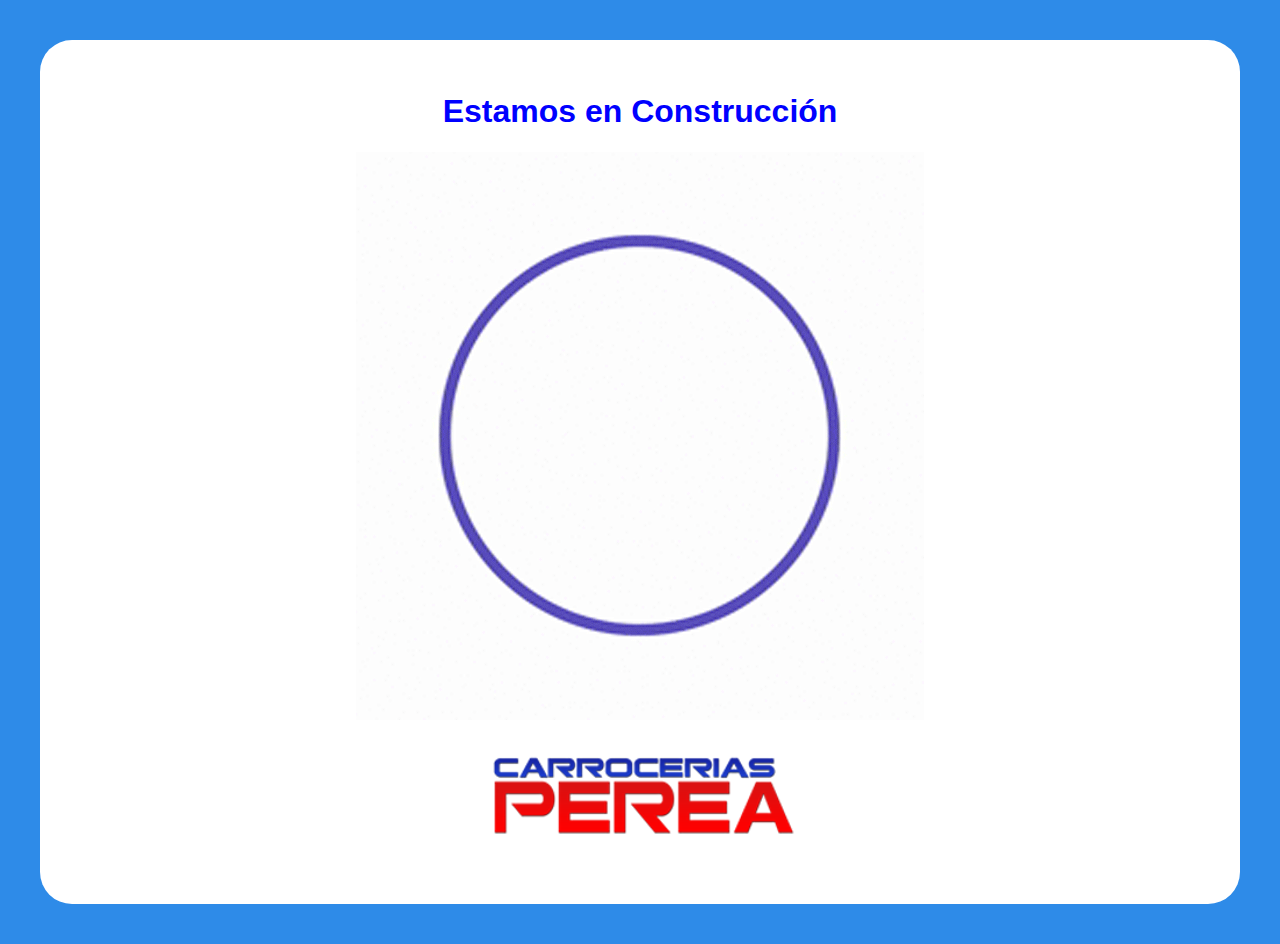
<file: index.html>
<!DOCTYPE html>
<html lang="es-MX">
<head>
	<meta http-equiv="Content-Type" content="text/html" charset="UTF-8" />
	<meta name="author" content="Argenis Oldair Palacios A.K.A. Dr. Lfnt" href="https://plus.google.com/+ArgenisOldairPalaciosDrLfnt" />
	<meta http-equiv="X-UA-Compatible" content="IE=edge,chrome=1" />
	<meta http-equiv="cleartype" content="on" />
	<meta name="theme-color" content="#2136B8">
	<!--Mobile IE ClearType-->
	<!--[if IEMobile]>
		<meta http-equiv="cleartype" content="on">
	<![endif]-->
	<meta name="mobile-web-app-capable" content="yes" />
	<meta name="apple-mobile-web-app-capable" content="yes" />
	<meta name="apple-mobile-web-app-status-bar-style" content="black-translucent" />
	<meta name="HandheldFriendly" content="true" />
	<meta name="MobileOptimized" content="320" />
	<meta name="viewport" content="width=device-width, initial-scale=1.0, minimal-ui" />
	<link rel="stylesheet" href="css/styles.css" />
	<link rel="shortcut icon" type="image/x-icon" href="images/favicon.ico" />
	<link rel="icon" sizes="196x196" href="images/icon-196.png" />
	<link rel="icon" sizes="128x128" href="images/icon-128.png" />
	<link rel="apple-touch-icon" href="images/icon.png" />
	<link rel="apple-touch-icon" sizes="128x128" href="images/icon-128.png" />
	<link rel="apple-touch-icon-precomposed" sizes="128x128" href="images/icon-128.png" />
	<link rel="apple-touch-icon" sizes="76x76" href="images/icon-76.png" />
	<link rel="apple-touch-icon" sizes="120x120" href="images/icon-120.png" />
	<link rel="apple-touch-icon" sizes="152x152" href="images/icon-152.png" />
	<!-- HTML5 shim and Respond.js IE8 support of HTML5 elements and media queries -->
	<!--[if lt IE 9]>
		<script src="https://oss.maxcdn.com/libs/html5shiv/3.7.0/html5shiv.js"></script>
		<script src="https://oss.maxcdn.com/libs/respond.js/1.4.2/respond.min.js"></script>
	<![endif]-->
	<title>Carrocerias Perea</title>
</head>
<body>
	<section>
		<h1>Estamos en Construcción</h1>
		<center>
			<img src="images/indexOK.gif" alt="Carrocerias Perea">
			<img src="images/logotipotexto.png" alt="Carrocerias Perea">
		</center>
	</section>
</body>
</html>
</file>
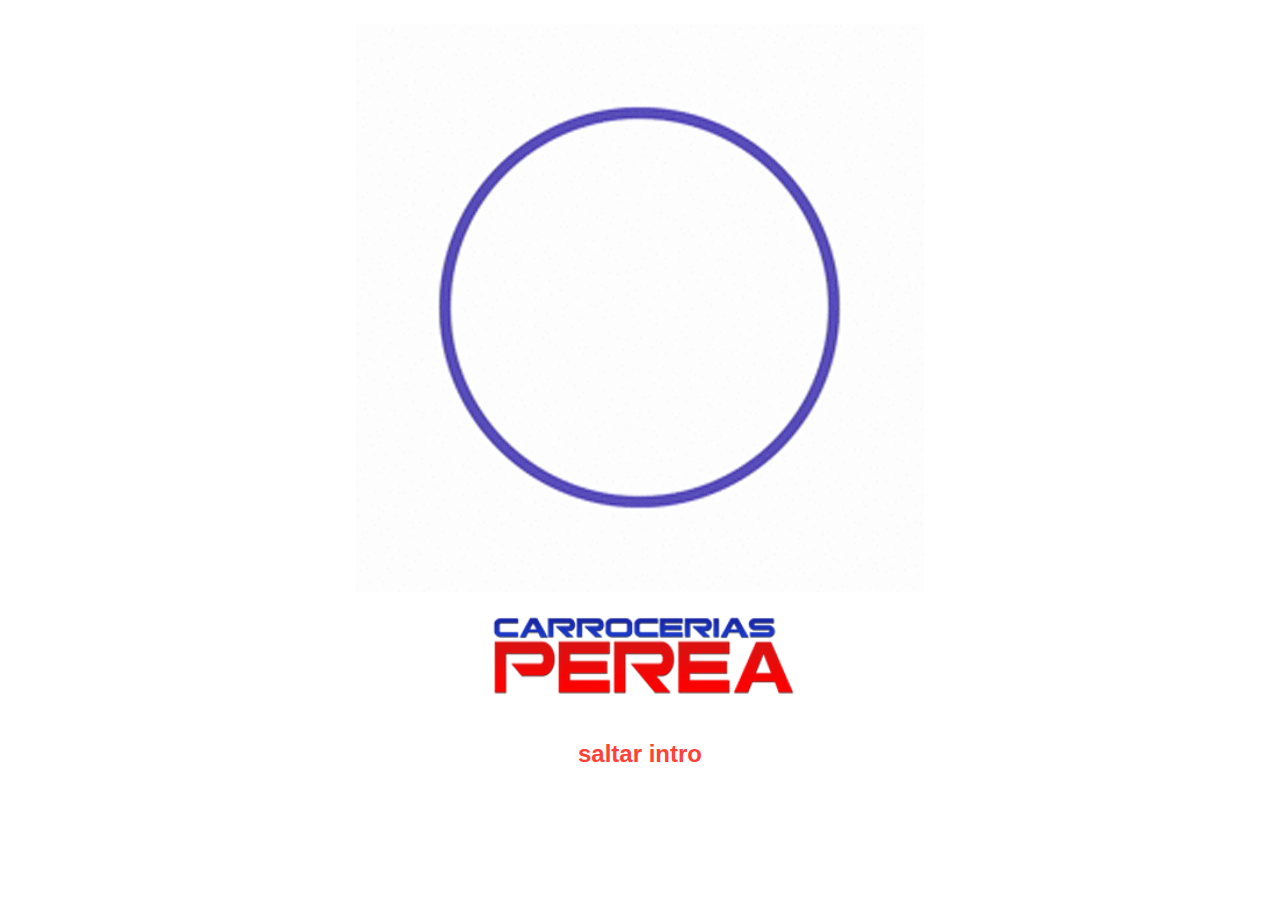
<file: WEB-LAST/index.html>
<!DOCTYPE html>
<html lang="es-MX">
<head>
	<!--Browsers-->
	<meta http-equiv="refresh" content="6;URL=http://carroceriasperea.com.mx/index2.html">
	<meta http-equiv="Content-Type" content="text/html" charset="UTF-8">
	<meta http-equiv="X-UA-Compatible" content="IE=edge,chrome=1">
	<meta http-equiv="cleartype" content="on">
	<meta name="mobile-web-app-capable" content="yes">
	<meta name="viewport" content="width=device-width, initial-scale=1.0, maximum-scale=1.0, user-scalable=0">

	<!--Mobile-->
	<meta name="HandheldFriendly" content="true"/>
	<meta name="MobileOptimized" content="320"/>

	<!--Mobile IE ClearType-->
	<!--[if IEMobile]>
		<meta http-equiv="cleartype" content="on">
	<![endif]-->

	<!--SEO-->
	<meta name="description" content="Carrocerias Perea">

	<!--Author-->
	<link rel="author" type="text/plain" href="humans.txt">
	<meta name="author" content="Argenis Oldair Palacios @DrLfnt" href="https://plus.google.com/+ArgenisOldairPalaciosDrLfnt">
	
	<title>Intro Carrocerias Perea</title>
	
	<!--Favicon-->
	<link rel="shortcut icon" type="image/x-icon" href="icons/favicon.ico"/>

	<!--Android Icon-->
	<link rel="icon" sizes="196x196" href="icons/icon-196.png"/>
	<link rel="icon" sizes="128x128" href="icons/icon-128.png"/>

	<!--Apple Icon-->
	<link rel="apple-touch-icon" href="icons/icon.png"/>
	<link rel="apple-touch-icon" sizes="128x128" href="icons/icon-128.png"/>
	<link rel="apple-touch-icon-precomposed" sizes="128x128" href="icons/icon-128.png"/>

	<!--Apple Retina Icon-->
	<link rel="apple-touch-icon" sizes="76x76" href="icons/icon-76.png"/>
	<link rel="apple-touch-icon" sizes="120x120" href="icons/icon-120.png"/>
	<link rel="apple-touch-icon" sizes="152x152" href="icons/icon-152.png"/>

	<!-- HTML5 shim and Respond.js IE8 support of HTML5 elements and media queries -->
	<!--[if lt IE 9]>
		<script src="https://oss.maxcdn.com/libs/html5shiv/3.7.0/html5shiv.js"></script>
		<script src="https://oss.maxcdn.com/libs/respond.js/1.4.2/respond.min.js"></script>
	<![endif]-->

<style type="text/css">
body { background-color: #fff; font-family: sans-serif; }
.pvxl { padding: 1rem 1rem; }
.w100 { max-width: 80%; }
.tac { text-align: center; }
.tdn { text-decoration: none; }
.red { color: #FF4136; }
.h2 { font-size: 1.5em; }
a:hover { color: #FF851B; }
</style>

</head>

<body class="tac pvxl">
	<center>
		<img src="images/indexOK.gif" class="w100" alt="Carrocerias Perea">
		<br>
		<img src="images/logotipotexto.png" class="tac w100" alt="Carrocerias Perea">
	</center>
	<h2 class="h2">
		<a href="index2.html" class="tdn red">
			saltar intro
		</a>
	</h2>
</body>

</html>
</file>
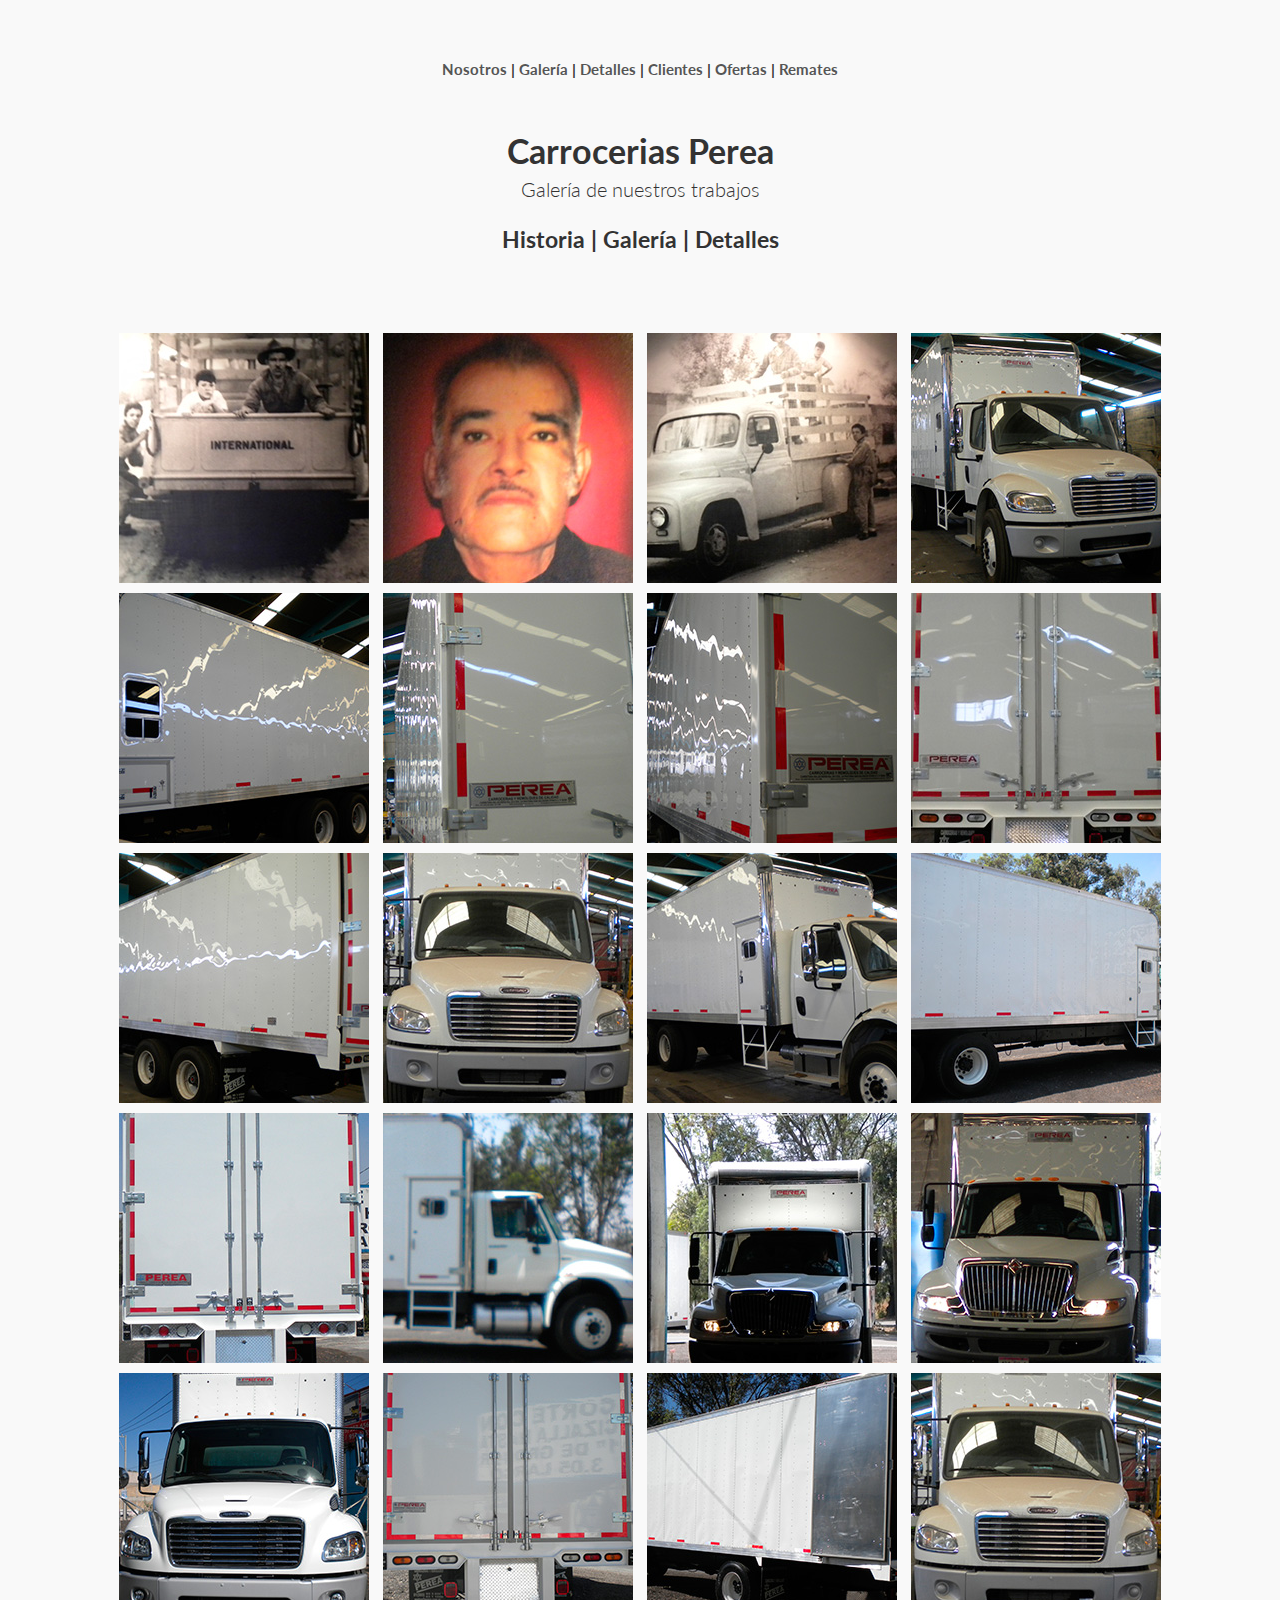
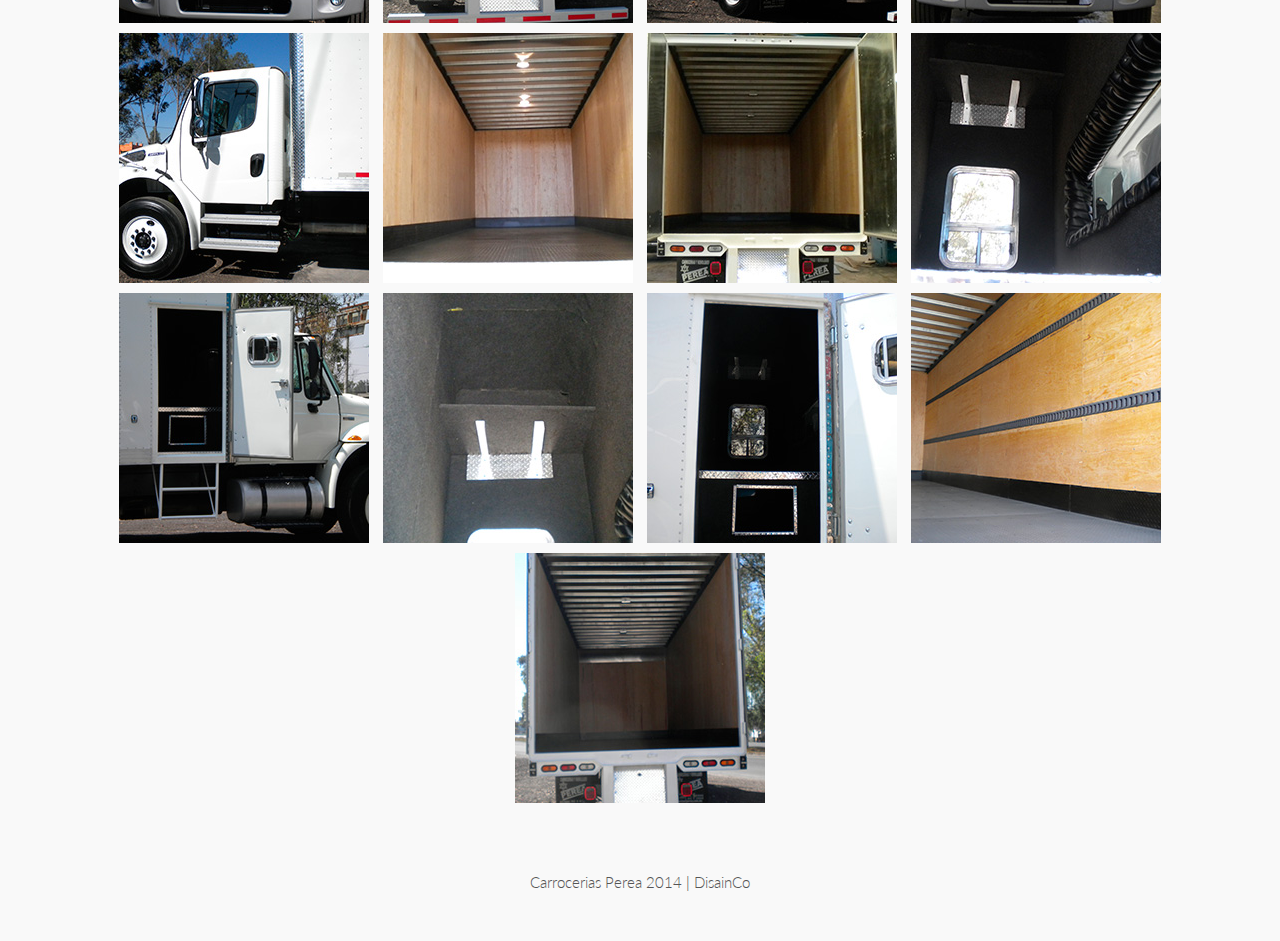
<file: WEB-LAST/galeria/index.html>
<!DOCTYPE html>
<html lang="es_MX">
	<head>
		<meta charset="UTF-8" />
		<meta http-equiv="X-UA-Compatible" content="IE=edge,chrome=1"> 
		<meta name="viewport" content="width=device-width, initial-scale=1.0"> 
		<title>Galería</title>
		<link rel="stylesheet" type="text/css" href="css/default.css" />
		<link rel="stylesheet" type="text/css" href="css/component.css" />
		<script src="js/modernizr.custom.js"></script>

<style type="text/css">
/* Selectores al subrayar */
*::-moz-selection{
  color: #FF851B;
}

*::selection {
  color: #FF851B;
}

a:hover {
	color: orange;
	font-weight: bold;
}

</style>

	</head>
	<body>
		<div class="container">	
			<header class="clearfix">
				<h4>
					<a href="http://carroceriasperea.com.mx/index2.html#historia">Nosotros</a> | <a href="http://carroceriasperea.com.mx/galeria">Galería</a> | <a href="http://carroceriasperea.com.mx/index2.html#detalles">Detalles</a> | <a href="http://carroceriasperea.com.mx/index2.html#clientes">Clientes</a> | <a href="http://carroceriasperea.com.mx/index2.html#ofertas">Ofertas</a> | <a href="http://carroceriasperea.com.mx/index2.html#remates">Remates</a>
				</h4>
				<br>
				<br>
				<br>
				<h1>Carrocerias Perea <span>Galería de nuestros trabajos</span></h1>
				<br>
				<h2>Historia | Galería | Detalles</h2>	
			</header>
			<div class="main">
				<ul id="og-grid" class="og-grid">
					<li>
						<a href="http://carroceriasperea.com.mx/contacto" data-largesrc="../images/historia1.jpg" data-title="Nuestra Historia" data-description="Lorem ipsum dolor sit amet, consectetur adipisicing elit. Enim illo natus veniam consequuntur mollitia officia iure voluptatibus, reiciendis minima amet tenetur voluptatem, iste inventore sed eligendi cum commodi impedit delectus?">
							<img src="../images/thumbs/historia1.jpg" alt="#"/>
						</a>
					</li>
					<li>
						<a href="http://carroceriasperea.com.mx/contacto" data-largesrc="../images/historia2.jpg" data-title="Nuestra Historia" data-description="Lorem ipsum dolor sit amet, consectetur adipisicing elit. Eum dolorem, nemo eveniet enim sunt quam ipsam nostrum fugiat, ipsa porro non nesciunt commodi, quibusdam, aut nisi id nulla maxime cum!">
							<img src="../images/thumbs/historia2.jpg" alt="#"/>
						</a>
					</li>
					<li>
						<a href="http://carroceriasperea.com.mx/contacto" data-largesrc="../images/historia3.jpg" data-title="Nuestra Historia" data-description="Lorem ipsum dolor sit amet, consectetur adipisicing elit. Ab nostrum perspiciatis rem unde facilis, temporibus laboriosam deleniti, molestias praesentium qui nam recusandae assumenda? Beatae dolor tempora ipsa ab, libero nulla.">
							<img src="../images/thumbs/historia3.jpg" alt="#"/>
						</a>
					</li>
					<li>
						<a href="http://carroceriasperea.com.mx/contacto" data-largesrc="../images/galeria1.jpg" data-title="Nuestros Trabajos" data-description="Lorem ipsum dolor sit amet, consectetur adipisicing elit. Ex iure possimus delectus eos ipsum dolore omnis officiis ipsa alias nam, soluta dolorem cupiditate ea incidunt praesentium quidem. Voluptatum, aspernatur, labore.">
							<img src="../images/thumbs/galeria1.jpg" alt="#"/>
						</a>
					</li>
					<li>
						<a href="http://carroceriasperea.com.mx/contacto" data-largesrc="../images/galeria2.jpg" data-title="Nuestros Trabajos" data-description="Lorem ipsum dolor sit amet, consectetur adipisicing elit. Doloremque, cumque, qui? Corrupti aspernatur laboriosam magnam doloribus? Veniam soluta, necessitatibus pariatur iure odio natus vel obcaecati corrupti laudantium quod? Cum, obcaecati.">
							<img src="../images/thumbs/galeria2.jpg" alt="#"/>
						</a>
					</li>
					<li>
						<a href="http://carroceriasperea.com.mx/contacto" data-largesrc="../images/galeria3.jpg" data-title="Nuestros Trabajos" data-description="Lorem ipsum dolor sit amet, consectetur adipisicing elit. Architecto illo culpa facere magnam, beatae fugiat quas ipsa nihil, sint molestias reiciendis esse doloribus facilis perferendis mollitia iste temporibus natus harum!">
							<img src="../images/thumbs/galeria3.jpg" alt="#"/>
						</a>
					</li>
					<li>
						<a href="http://carroceriasperea.com.mx/contacto" data-largesrc="../images/galeria4.jpg" data-title="Nuestros Trabajos" data-description="Lorem ipsum dolor sit amet, consectetur adipisicing elit. Ex iure possimus delectus eos ipsum dolore omnis officiis ipsa alias nam, soluta dolorem cupiditate ea incidunt praesentium quidem. Voluptatum, aspernatur, labore.">
							<img src="../images/thumbs/galeria4.jpg" alt="#"/>
						</a>
					</li>
					<li>
						<a href="http://carroceriasperea.com.mx/contacto" data-largesrc="../images/galeria5.jpg" data-title="Nuestros Trabajos" data-description="Lorem ipsum dolor sit amet, consectetur adipisicing elit. Ex iure possimus delectus eos ipsum dolore omnis officiis ipsa alias nam, soluta dolorem cupiditate ea incidunt praesentium quidem. Voluptatum, aspernatur, labore.">
							<img src="../images/thumbs/galeria5.jpg" alt="#"/>
						</a>
					</li>
					<li>
						<a href="http://carroceriasperea.com.mx/contacto" data-largesrc="../images/galeria6.jpg" data-title="Nuestros Trabajos" data-description="Lorem ipsum dolor sit amet, consectetur adipisicing elit. Ex iure possimus delectus eos ipsum dolore omnis officiis ipsa alias nam, soluta dolorem cupiditate ea incidunt praesentium quidem. Voluptatum, aspernatur, labore.">
							<img src="../images/thumbs/galeria6.jpg" alt="#"/>
						</a>
					</li>
					<li>
						<a href="http://carroceriasperea.com.mx/contacto" data-largesrc="../images/galeria7.jpg" data-title="Nuestros Trabajos" data-description="Lorem ipsum dolor sit amet, consectetur adipisicing elit. Ex iure possimus delectus eos ipsum dolore omnis officiis ipsa alias nam, soluta dolorem cupiditate ea incidunt praesentium quidem. Voluptatum, aspernatur, labore.">
							<img src="../images/thumbs/galeria7.jpg" alt="#"/>
						</a>
					</li>
					<li>
						<a href="http://carroceriasperea.com.mx/contacto" data-largesrc="../images/galeria8.jpg" data-title="Nuestros Trabajos" data-description="Lorem ipsum dolor sit amet, consectetur adipisicing elit. Ex iure possimus delectus eos ipsum dolore omnis officiis ipsa alias nam, soluta dolorem cupiditate ea incidunt praesentium quidem. Voluptatum, aspernatur, labore.">
							<img src="../images/thumbs/galeria8.jpg" alt="#"/>
						</a>
					</li>
					<li>
						<a href="http://carroceriasperea.com.mx/contacto" data-largesrc="../images/galeria9.jpg" data-title="Nuestros Trabajos" data-description="Lorem ipsum dolor sit amet, consectetur adipisicing elit. Ex iure possimus delectus eos ipsum dolore omnis officiis ipsa alias nam, soluta dolorem cupiditate ea incidunt praesentium quidem. Voluptatum, aspernatur, labore.">
							<img src="../images/thumbs/galeria9.jpg" alt="#"/>
						</a>
					</li>
					<li>
						<a href="http://carroceriasperea.com.mx/contacto" data-largesrc="../images/galeria10.jpg" data-title="Nuestros Trabajos" data-description="Lorem ipsum dolor sit amet, consectetur adipisicing elit. Ex iure possimus delectus eos ipsum dolore omnis officiis ipsa alias nam, soluta dolorem cupiditate ea incidunt praesentium quidem. Voluptatum, aspernatur, labore.">
							<img src="../images/thumbs/galeria10.jpg" alt="#"/>
						</a>
					</li>
					<li>
						<a href="http://carroceriasperea.com.mx/contacto" data-largesrc="../images/galeria11.jpg" data-title="Nuestros Trabajos" data-description="Lorem ipsum dolor sit amet, consectetur adipisicing elit. Ex iure possimus delectus eos ipsum dolore omnis officiis ipsa alias nam, soluta dolorem cupiditate ea incidunt praesentium quidem. Voluptatum, aspernatur, labore.">
							<img src="../images/thumbs/galeria11.jpg" alt="#"/>
						</a>
					</li>
					<li>
						<a href="http://carroceriasperea.com.mx/contacto" data-largesrc="../images/galeria12.jpg" data-title="Nuestros Trabajos" data-description="Lorem ipsum dolor sit amet, consectetur adipisicing elit. Doloremque, cumque, qui? Corrupti aspernatur laboriosam magnam doloribus? Veniam soluta, necessitatibus pariatur iure odio natus vel obcaecati corrupti laudantium quod? Cum, obcaecati.">
							<img src="../images/thumbs/galeria12.jpg" alt="#"/>
						</a>
					</li>
					<li>
						<a href="http://carroceriasperea.com.mx/contacto" data-largesrc="../images/galeria13.jpg" data-title="Nuestros Trabajos" data-description="Lorem ipsum dolor sit amet, consectetur adipisicing elit. Architecto illo culpa facere magnam, beatae fugiat quas ipsa nihil, sint molestias reiciendis esse doloribus facilis perferendis mollitia iste temporibus natus harum!">
							<img src="../images/thumbs/galeria13.jpg" alt="#"/>
						</a>
					</li>
					<li>
						<a href="http://carroceriasperea.com.mx/contacto" data-largesrc="../images/galeria14.jpg" data-title="Nuestros Trabajos" data-description="Lorem ipsum dolor sit amet, consectetur adipisicing elit. Ex iure possimus delectus eos ipsum dolore omnis officiis ipsa alias nam, soluta dolorem cupiditate ea incidunt praesentium quidem. Voluptatum, aspernatur, labore.">
							<img src="../images/thumbs/galeria14.jpg" alt="#"/>
						</a>
					</li>
					<li>
						<a href="http://carroceriasperea.com.mx/contacto" data-largesrc="../images/galeria15.jpg" data-title="Nuestros Trabajos" data-description="Lorem ipsum dolor sit amet, consectetur adipisicing elit. Ex iure possimus delectus eos ipsum dolore omnis officiis ipsa alias nam, soluta dolorem cupiditate ea incidunt praesentium quidem. Voluptatum, aspernatur, labore.">
							<img src="../images/thumbs/galeria15.jpg" alt="#"/>
						</a>
					</li>
					<li>
						<a href="http://carroceriasperea.com.mx/contacto" data-largesrc="../images/galeria16.jpg" data-title="Nuestros Trabajos" data-description="Lorem ipsum dolor sit amet, consectetur adipisicing elit. Ex iure possimus delectus eos ipsum dolore omnis officiis ipsa alias nam, soluta dolorem cupiditate ea incidunt praesentium quidem. Voluptatum, aspernatur, labore.">
							<img src="../images/thumbs/galeria16.jpg" alt="#"/>
						</a>
					</li>
					<li>
						<a href="http://carroceriasperea.com.mx/contacto" data-largesrc="../images/galeria17.jpg" data-title="Nuestros Trabajos" data-description="Lorem ipsum dolor sit amet, consectetur adipisicing elit. Ex iure possimus delectus eos ipsum dolore omnis officiis ipsa alias nam, soluta dolorem cupiditate ea incidunt praesentium quidem. Voluptatum, aspernatur, labore.">
							<img src="../images/thumbs/galeria7.jpg" alt="#"/>
						</a>
					</li>
					<li>
						<a href="http://carroceriasperea.com.mx/contacto" data-largesrc="../images/galeria18.jpg" data-title="Nuestros Trabajos" data-description="Lorem ipsum dolor sit amet, consectetur adipisicing elit. Ex iure possimus delectus eos ipsum dolore omnis officiis ipsa alias nam, soluta dolorem cupiditate ea incidunt praesentium quidem. Voluptatum, aspernatur, labore.">
							<img src="../images/thumbs/galeria18.jpg" alt="#"/>
						</a>
					</li>
					<li>
						<a href="http://carroceriasperea.com.mx/contacto" data-largesrc="../images/detalles1.jpg" data-title="Detalles Finales" data-description="Lorem ipsum dolor sit amet, consectetur adipisicing elit. Voluptas fugiat error, alias ullam asperiores, illum laboriosam, mollitia ipsa id consectetur ab reprehenderit facere voluptatibus quaerat debitis ipsam a sit amet.">
							<img src="../images/thumbs/detalles1.jpg" alt="#"/>
						</a>
					</li>
					<li>
						<a href="http://carroceriasperea.com.mx/contacto" data-largesrc="../images/detalles2.jpg" data-title="Detalles Finales" data-description="Lorem ipsum dolor sit amet, consectetur adipisicing elit. Illum aspernatur ratione voluptatibus facilis sed labore dolores. Accusantium asperiores ratione quas blanditiis id laudantium, harum quidem eius eveniet veniam magni exercitationem.">
							<img src="../images/thumbs/detalles2.jpg" alt="#"/>
						</a>
					</li>
					<li>
						<a href="http://carroceriasperea.com.mx/contacto" data-largesrc="../images/detalles3.jpg" data-title="Detalles Finales" data-description="Lorem ipsum dolor sit amet, consectetur adipisicing elit. Fugit voluptatum explicabo tenetur nulla et id eos incidunt quos ipsam, reiciendis, quia veniam. Perferendis accusantium molestiae natus obcaecati dolorem a maxime.">
							<img src="../images/thumbs/detalles3.jpg" alt="#"/>
						</a>
					</li>
					<li>
						<a href="http://carroceriasperea.com.mx/contacto" data-largesrc="../images/detalles4.jpg" data-title="Detalles Finales" data-description="Lorem ipsum dolor sit amet, consectetur adipisicing elit. Fugit voluptatum explicabo tenetur nulla et id eos incidunt quos ipsam, reiciendis, quia veniam. Perferendis accusantium molestiae natus obcaecati dolorem a maxime.">
							<img src="../images/thumbs/detalles4.jpg" alt="#"/>
						</a>
					</li>
					<li>
						<a href="http://carroceriasperea.com.mx/contacto" data-largesrc="../images/detalles5.jpg" data-title="Detalles Finales" data-description="Lorem ipsum dolor sit amet, consectetur adipisicing elit. Fugit voluptatum explicabo tenetur nulla et id eos incidunt quos ipsam, reiciendis, quia veniam. Perferendis accusantium molestiae natus obcaecati dolorem a maxime.">
							<img src="../images/thumbs/detalles5.jpg" alt="#"/>
						</a>
					</li>
					<li>
						<a href="http://carroceriasperea.com.mx/contacto" data-largesrc="../images/detalles6.jpg" data-title="Detalles Finales" data-description="Lorem ipsum dolor sit amet, consectetur adipisicing elit. Fugit voluptatum explicabo tenetur nulla et id eos incidunt quos ipsam, reiciendis, quia veniam. Perferendis accusantium molestiae natus obcaecati dolorem a maxime.">
							<img src="../images/thumbs/detalles6.jpg" alt="#"/>
						</a>
					</li>
					<li>
						<a href="http://carroceriasperea.com.mx/contacto" data-largesrc="../images/detalles7.jpg" data-title="Detalles Finales" data-description="Lorem ipsum dolor sit amet, consectetur adipisicing elit. Fugit voluptatum explicabo tenetur nulla et id eos incidunt quos ipsam, reiciendis, quia veniam. Perferendis accusantium molestiae natus obcaecati dolorem a maxime.">
							<img src="../images/thumbs/detalles7.jpg" alt="#"/>
						</a>
					</li>
					<li>
						<a href="http://carroceriasperea.com.mx/contacto" data-largesrc="../images/detalles8.jpg" data-title="Detalles Finales" data-description="Lorem ipsum dolor sit amet, consectetur adipisicing elit. Fugit voluptatum explicabo tenetur nulla et id eos incidunt quos ipsam, reiciendis, quia veniam. Perferendis accusantium molestiae natus obcaecati dolorem a maxime.">
							<img src="../images/thumbs/detalles8.jpg" alt="#"/>
						</a>
					</li>
				</ul>
				<p><a href="http://carroceriasperea.com.mx/index2.html">Carrocerias Perea 2014</a> | <a href="http://disain.co/" target="_black">DisainCo</a></p>
			</div>
		</div><!-- /container -->
		<script src="https://ajax.googleapis.com/ajax/libs/jquery/1.9.1/jquery.min.js"></script>
		<script src="js/grid.js"></script>
		<script>
			$(function() {
				Grid.init();
			});
		</script>
	</body>
</html>
</file>
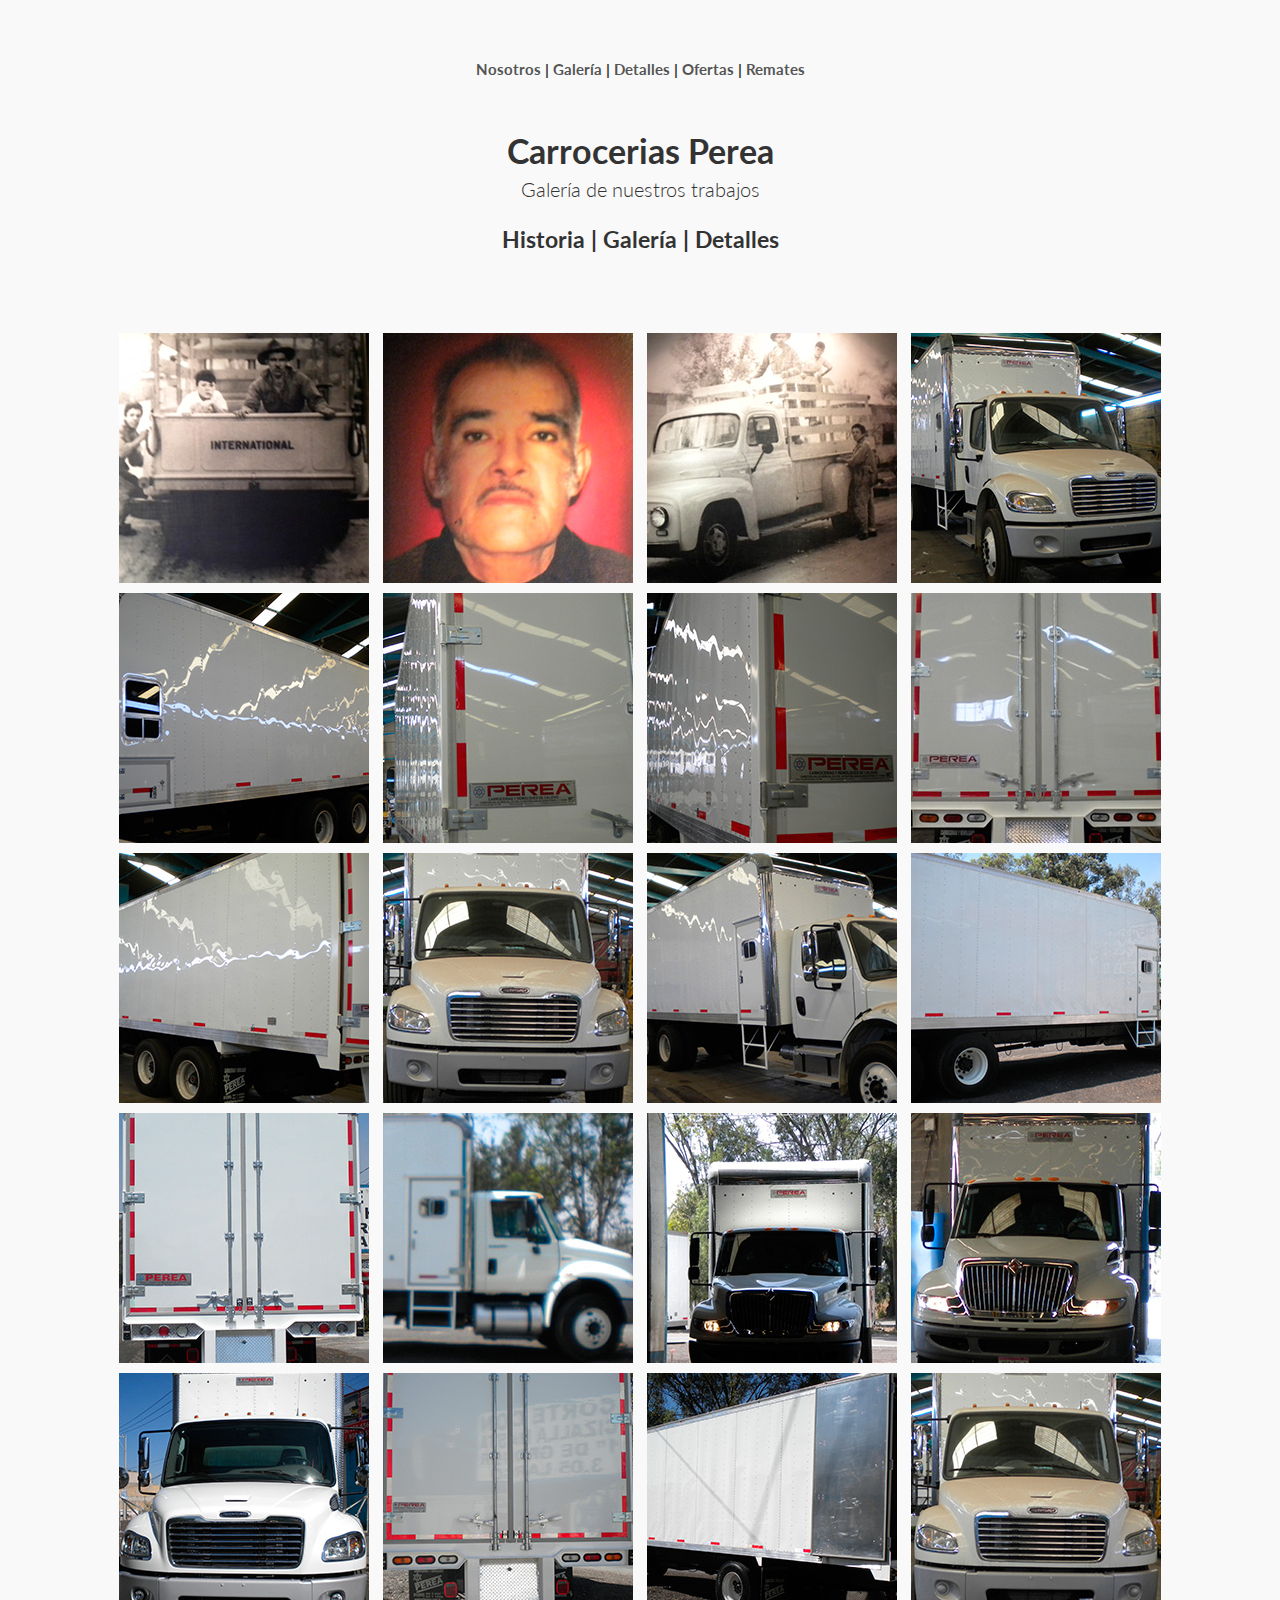
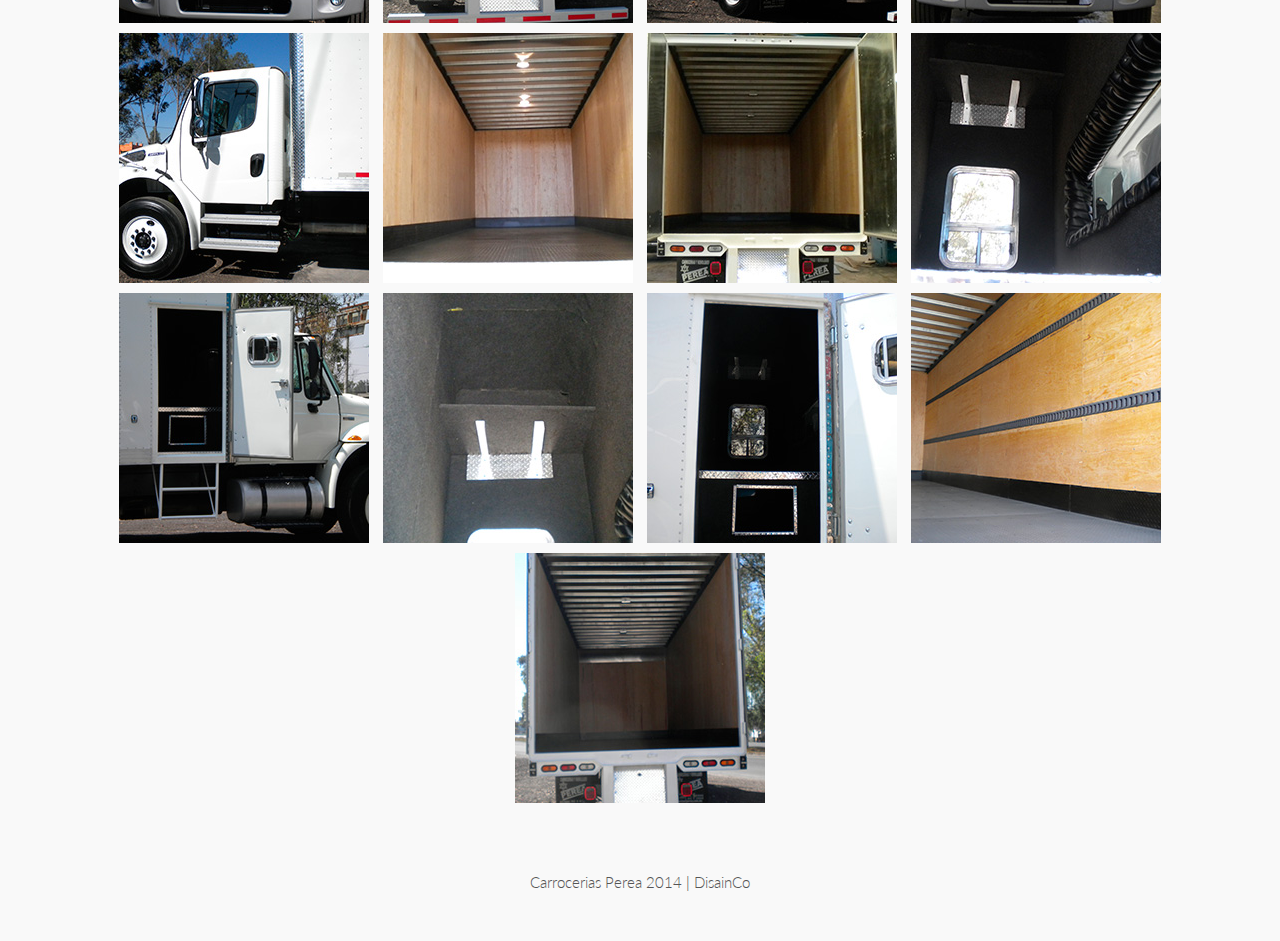
<file: WEB-NEW/galeria/index.html>
<!DOCTYPE html>
<html lang="es_MX">
	<head>
		<meta charset="UTF-8" />
		<meta http-equiv="X-UA-Compatible" content="IE=edge,chrome=1"> 
		<meta name="viewport" content="width=device-width, initial-scale=1.0"> 
		<title>Galería</title>
		<link rel="stylesheet" type="text/css" href="css/default.css" />
		<link rel="stylesheet" type="text/css" href="css/component.css" />
		<script src="js/modernizr.custom.js"></script>

<style type="text/css">
/* Selectores al subrayar */
*::-moz-selection{
  color: #FF851B;
}

*::selection {
  color: #FF851B;
}

a:hover {
	color: orange;
	font-weight: bold;
}

</style>

	</head>
	<body>
		<div class="container">	
			<header class="clearfix">
				<h4>
					<a href="http://carroceriasperea.com.mx/index.html#nosotros">Nosotros</a> | <a href="http://carroceriasperea.com.mx/galeria">Galería</a> | <a href="http://carroceriasperea.com.mx/galeria">Detalles</a> | <a href="http://carroceriasperea.com.mx/ofertas/category/ofertas/">Ofertas</a> | <a href="http://carroceriasperea.com.mx/ofertas/category/remates/">Remates</a>
				</h4>
				<br>
				<br>
				<br>
				<h1>Carrocerias Perea <span>Galería de nuestros trabajos</span></h1>
				<br>
				<h2>Historia | Galería | Detalles</h2>	
			</header>
			<div class="main">
				<ul id="og-grid" class="og-grid">
					<li>
						<a href="http://carroceriasperea.com.mx/contacto" data-largesrc="images/historia1.jpg" data-title="Nuestra Historia" data-description="Lorem ipsum dolor sit amet, consectetur adipisicing elit. Enim illo natus veniam consequuntur mollitia officia iure voluptatibus, reiciendis minima amet tenetur voluptatem, iste inventore sed eligendi cum commodi impedit delectus?">
							<img src="images/thumbs/historia1.jpg" alt="#"/>
						</a>
					</li>
					<li>
						<a href="http://carroceriasperea.com.mx/contacto" data-largesrc="images/historia2.jpg" data-title="Nuestra Historia" data-description="Lorem ipsum dolor sit amet, consectetur adipisicing elit. Eum dolorem, nemo eveniet enim sunt quam ipsam nostrum fugiat, ipsa porro non nesciunt commodi, quibusdam, aut nisi id nulla maxime cum!">
							<img src="images/thumbs/historia2.jpg" alt="#"/>
						</a>
					</li>
					<li>
						<a href="http://carroceriasperea.com.mx/contacto" data-largesrc="images/historia3.jpg" data-title="Nuestra Historia" data-description="Lorem ipsum dolor sit amet, consectetur adipisicing elit. Ab nostrum perspiciatis rem unde facilis, temporibus laboriosam deleniti, molestias praesentium qui nam recusandae assumenda? Beatae dolor tempora ipsa ab, libero nulla.">
							<img src="images/thumbs/historia3.jpg" alt="#"/>
						</a>
					</li>
					<li>
						<a href="http://carroceriasperea.com.mx/contacto" data-largesrc="images/galeria1.jpg" data-title="Nuestros Trabajos" data-description="Lorem ipsum dolor sit amet, consectetur adipisicing elit. Ex iure possimus delectus eos ipsum dolore omnis officiis ipsa alias nam, soluta dolorem cupiditate ea incidunt praesentium quidem. Voluptatum, aspernatur, labore.">
							<img src="images/thumbs/galeria1.jpg" alt="#"/>
						</a>
					</li>
					<li>
						<a href="http://carroceriasperea.com.mx/contacto" data-largesrc="images/galeria2.jpg" data-title="Nuestros Trabajos" data-description="Lorem ipsum dolor sit amet, consectetur adipisicing elit. Doloremque, cumque, qui? Corrupti aspernatur laboriosam magnam doloribus? Veniam soluta, necessitatibus pariatur iure odio natus vel obcaecati corrupti laudantium quod? Cum, obcaecati.">
							<img src="images/thumbs/galeria2.jpg" alt="#"/>
						</a>
					</li>
					<li>
						<a href="http://carroceriasperea.com.mx/contacto" data-largesrc="images/galeria3.jpg" data-title="Nuestros Trabajos" data-description="Lorem ipsum dolor sit amet, consectetur adipisicing elit. Architecto illo culpa facere magnam, beatae fugiat quas ipsa nihil, sint molestias reiciendis esse doloribus facilis perferendis mollitia iste temporibus natus harum!">
							<img src="images/thumbs/galeria3.jpg" alt="#"/>
						</a>
					</li>
					<li>
						<a href="http://carroceriasperea.com.mx/contacto" data-largesrc="images/galeria4.jpg" data-title="Nuestros Trabajos" data-description="Lorem ipsum dolor sit amet, consectetur adipisicing elit. Ex iure possimus delectus eos ipsum dolore omnis officiis ipsa alias nam, soluta dolorem cupiditate ea incidunt praesentium quidem. Voluptatum, aspernatur, labore.">
							<img src="images/thumbs/galeria4.jpg" alt="#"/>
						</a>
					</li>
					<li>
						<a href="http://carroceriasperea.com.mx/contacto" data-largesrc="images/galeria5.jpg" data-title="Nuestros Trabajos" data-description="Lorem ipsum dolor sit amet, consectetur adipisicing elit. Ex iure possimus delectus eos ipsum dolore omnis officiis ipsa alias nam, soluta dolorem cupiditate ea incidunt praesentium quidem. Voluptatum, aspernatur, labore.">
							<img src="images/thumbs/galeria5.jpg" alt="#"/>
						</a>
					</li>
					<li>
						<a href="http://carroceriasperea.com.mx/contacto" data-largesrc="images/galeria6.jpg" data-title="Nuestros Trabajos" data-description="Lorem ipsum dolor sit amet, consectetur adipisicing elit. Ex iure possimus delectus eos ipsum dolore omnis officiis ipsa alias nam, soluta dolorem cupiditate ea incidunt praesentium quidem. Voluptatum, aspernatur, labore.">
							<img src="images/thumbs/galeria6.jpg" alt="#"/>
						</a>
					</li>
					<li>
						<a href="http://carroceriasperea.com.mx/contacto" data-largesrc="images/galeria7.jpg" data-title="Nuestros Trabajos" data-description="Lorem ipsum dolor sit amet, consectetur adipisicing elit. Ex iure possimus delectus eos ipsum dolore omnis officiis ipsa alias nam, soluta dolorem cupiditate ea incidunt praesentium quidem. Voluptatum, aspernatur, labore.">
							<img src="images/thumbs/galeria7.jpg" alt="#"/>
						</a>
					</li>
					<li>
						<a href="http://carroceriasperea.com.mx/contacto" data-largesrc="images/galeria8.jpg" data-title="Nuestros Trabajos" data-description="Lorem ipsum dolor sit amet, consectetur adipisicing elit. Ex iure possimus delectus eos ipsum dolore omnis officiis ipsa alias nam, soluta dolorem cupiditate ea incidunt praesentium quidem. Voluptatum, aspernatur, labore.">
							<img src="images/thumbs/galeria8.jpg" alt="#"/>
						</a>
					</li>
					<li>
						<a href="http://carroceriasperea.com.mx/contacto" data-largesrc="images/galeria9.jpg" data-title="Nuestros Trabajos" data-description="Lorem ipsum dolor sit amet, consectetur adipisicing elit. Ex iure possimus delectus eos ipsum dolore omnis officiis ipsa alias nam, soluta dolorem cupiditate ea incidunt praesentium quidem. Voluptatum, aspernatur, labore.">
							<img src="images/thumbs/galeria9.jpg" alt="#"/>
						</a>
					</li>
					<li>
						<a href="http://carroceriasperea.com.mx/contacto" data-largesrc="images/galeria10.jpg" data-title="Nuestros Trabajos" data-description="Lorem ipsum dolor sit amet, consectetur adipisicing elit. Ex iure possimus delectus eos ipsum dolore omnis officiis ipsa alias nam, soluta dolorem cupiditate ea incidunt praesentium quidem. Voluptatum, aspernatur, labore.">
							<img src="images/thumbs/galeria10.jpg" alt="#"/>
						</a>
					</li>
					<li>
						<a href="http://carroceriasperea.com.mx/contacto" data-largesrc="images/galeria11.jpg" data-title="Nuestros Trabajos" data-description="Lorem ipsum dolor sit amet, consectetur adipisicing elit. Ex iure possimus delectus eos ipsum dolore omnis officiis ipsa alias nam, soluta dolorem cupiditate ea incidunt praesentium quidem. Voluptatum, aspernatur, labore.">
							<img src="images/thumbs/galeria11.jpg" alt="#"/>
						</a>
					</li>
					<li>
						<a href="http://carroceriasperea.com.mx/contacto" data-largesrc="images/galeria12.jpg" data-title="Nuestros Trabajos" data-description="Lorem ipsum dolor sit amet, consectetur adipisicing elit. Doloremque, cumque, qui? Corrupti aspernatur laboriosam magnam doloribus? Veniam soluta, necessitatibus pariatur iure odio natus vel obcaecati corrupti laudantium quod? Cum, obcaecati.">
							<img src="images/thumbs/galeria12.jpg" alt="#"/>
						</a>
					</li>
					<li>
						<a href="http://carroceriasperea.com.mx/contacto" data-largesrc="images/galeria13.jpg" data-title="Nuestros Trabajos" data-description="Lorem ipsum dolor sit amet, consectetur adipisicing elit. Architecto illo culpa facere magnam, beatae fugiat quas ipsa nihil, sint molestias reiciendis esse doloribus facilis perferendis mollitia iste temporibus natus harum!">
							<img src="images/thumbs/galeria13.jpg" alt="#"/>
						</a>
					</li>
					<li>
						<a href="http://carroceriasperea.com.mx/contacto" data-largesrc="images/galeria14.jpg" data-title="Nuestros Trabajos" data-description="Lorem ipsum dolor sit amet, consectetur adipisicing elit. Ex iure possimus delectus eos ipsum dolore omnis officiis ipsa alias nam, soluta dolorem cupiditate ea incidunt praesentium quidem. Voluptatum, aspernatur, labore.">
							<img src="images/thumbs/galeria14.jpg" alt="#"/>
						</a>
					</li>
					<li>
						<a href="http://carroceriasperea.com.mx/contacto" data-largesrc="images/galeria15.jpg" data-title="Nuestros Trabajos" data-description="Lorem ipsum dolor sit amet, consectetur adipisicing elit. Ex iure possimus delectus eos ipsum dolore omnis officiis ipsa alias nam, soluta dolorem cupiditate ea incidunt praesentium quidem. Voluptatum, aspernatur, labore.">
							<img src="images/thumbs/galeria15.jpg" alt="#"/>
						</a>
					</li>
					<li>
						<a href="http://carroceriasperea.com.mx/contacto" data-largesrc="images/galeria16.jpg" data-title="Nuestros Trabajos" data-description="Lorem ipsum dolor sit amet, consectetur adipisicing elit. Ex iure possimus delectus eos ipsum dolore omnis officiis ipsa alias nam, soluta dolorem cupiditate ea incidunt praesentium quidem. Voluptatum, aspernatur, labore.">
							<img src="images/thumbs/galeria16.jpg" alt="#"/>
						</a>
					</li>
					<li>
						<a href="http://carroceriasperea.com.mx/contacto" data-largesrc="images/galeria17.jpg" data-title="Nuestros Trabajos" data-description="Lorem ipsum dolor sit amet, consectetur adipisicing elit. Ex iure possimus delectus eos ipsum dolore omnis officiis ipsa alias nam, soluta dolorem cupiditate ea incidunt praesentium quidem. Voluptatum, aspernatur, labore.">
							<img src="images/thumbs/galeria7.jpg" alt="#"/>
						</a>
					</li>
					<li>
						<a href="http://carroceriasperea.com.mx/contacto" data-largesrc="images/galeria18.jpg" data-title="Nuestros Trabajos" data-description="Lorem ipsum dolor sit amet, consectetur adipisicing elit. Ex iure possimus delectus eos ipsum dolore omnis officiis ipsa alias nam, soluta dolorem cupiditate ea incidunt praesentium quidem. Voluptatum, aspernatur, labore.">
							<img src="images/thumbs/galeria18.jpg" alt="#"/>
						</a>
					</li>
					<li>
						<a href="http://carroceriasperea.com.mx/contacto" data-largesrc="images/detalles1.jpg" data-title="Detalles Finales" data-description="Lorem ipsum dolor sit amet, consectetur adipisicing elit. Voluptas fugiat error, alias ullam asperiores, illum laboriosam, mollitia ipsa id consectetur ab reprehenderit facere voluptatibus quaerat debitis ipsam a sit amet.">
							<img src="images/thumbs/detalles1.jpg" alt="#"/>
						</a>
					</li>
					<li>
						<a href="http://carroceriasperea.com.mx/contacto" data-largesrc="images/detalles2.jpg" data-title="Detalles Finales" data-description="Lorem ipsum dolor sit amet, consectetur adipisicing elit. Illum aspernatur ratione voluptatibus facilis sed labore dolores. Accusantium asperiores ratione quas blanditiis id laudantium, harum quidem eius eveniet veniam magni exercitationem.">
							<img src="images/thumbs/detalles2.jpg" alt="#"/>
						</a>
					</li>
					<li>
						<a href="http://carroceriasperea.com.mx/contacto" data-largesrc="images/detalles3.jpg" data-title="Detalles Finales" data-description="Lorem ipsum dolor sit amet, consectetur adipisicing elit. Fugit voluptatum explicabo tenetur nulla et id eos incidunt quos ipsam, reiciendis, quia veniam. Perferendis accusantium molestiae natus obcaecati dolorem a maxime.">
							<img src="images/thumbs/detalles3.jpg" alt="#"/>
						</a>
					</li>
					<li>
						<a href="http://carroceriasperea.com.mx/contacto" data-largesrc="images/detalles4.jpg" data-title="Detalles Finales" data-description="Lorem ipsum dolor sit amet, consectetur adipisicing elit. Fugit voluptatum explicabo tenetur nulla et id eos incidunt quos ipsam, reiciendis, quia veniam. Perferendis accusantium molestiae natus obcaecati dolorem a maxime.">
							<img src="images/thumbs/detalles4.jpg" alt="#"/>
						</a>
					</li>
					<li>
						<a href="http://carroceriasperea.com.mx/contacto" data-largesrc="images/detalles5.jpg" data-title="Detalles Finales" data-description="Lorem ipsum dolor sit amet, consectetur adipisicing elit. Fugit voluptatum explicabo tenetur nulla et id eos incidunt quos ipsam, reiciendis, quia veniam. Perferendis accusantium molestiae natus obcaecati dolorem a maxime.">
							<img src="images/thumbs/detalles5.jpg" alt="#"/>
						</a>
					</li>
					<li>
						<a href="http://carroceriasperea.com.mx/contacto" data-largesrc="images/detalles6.jpg" data-title="Detalles Finales" data-description="Lorem ipsum dolor sit amet, consectetur adipisicing elit. Fugit voluptatum explicabo tenetur nulla et id eos incidunt quos ipsam, reiciendis, quia veniam. Perferendis accusantium molestiae natus obcaecati dolorem a maxime.">
							<img src="images/thumbs/detalles6.jpg" alt="#"/>
						</a>
					</li>
					<li>
						<a href="http://carroceriasperea.com.mx/contacto" data-largesrc="images/detalles7.jpg" data-title="Detalles Finales" data-description="Lorem ipsum dolor sit amet, consectetur adipisicing elit. Fugit voluptatum explicabo tenetur nulla et id eos incidunt quos ipsam, reiciendis, quia veniam. Perferendis accusantium molestiae natus obcaecati dolorem a maxime.">
							<img src="images/thumbs/detalles7.jpg" alt="#"/>
						</a>
					</li>
					<li>
						<a href="http://carroceriasperea.com.mx/contacto" data-largesrc="images/detalles8.jpg" data-title="Detalles Finales" data-description="Lorem ipsum dolor sit amet, consectetur adipisicing elit. Fugit voluptatum explicabo tenetur nulla et id eos incidunt quos ipsam, reiciendis, quia veniam. Perferendis accusantium molestiae natus obcaecati dolorem a maxime.">
							<img src="images/thumbs/detalles8.jpg" alt="#"/>
						</a>
					</li>
				</ul>
				<p><a href="http://carroceriasperea.com.mx/index2.html">Carrocerias Perea 2014</a> | <a href="http://disain.co/" target="_black">DisainCo</a></p>
			</div>
		</div><!-- /container -->
		<script src="https://ajax.googleapis.com/ajax/libs/jquery/1.9.1/jquery.min.js"></script>
		<script src="js/grid.js"></script>
		<script>
			$(function() {
				Grid.init();
			});
		</script>
	</body>
</html>
</file>
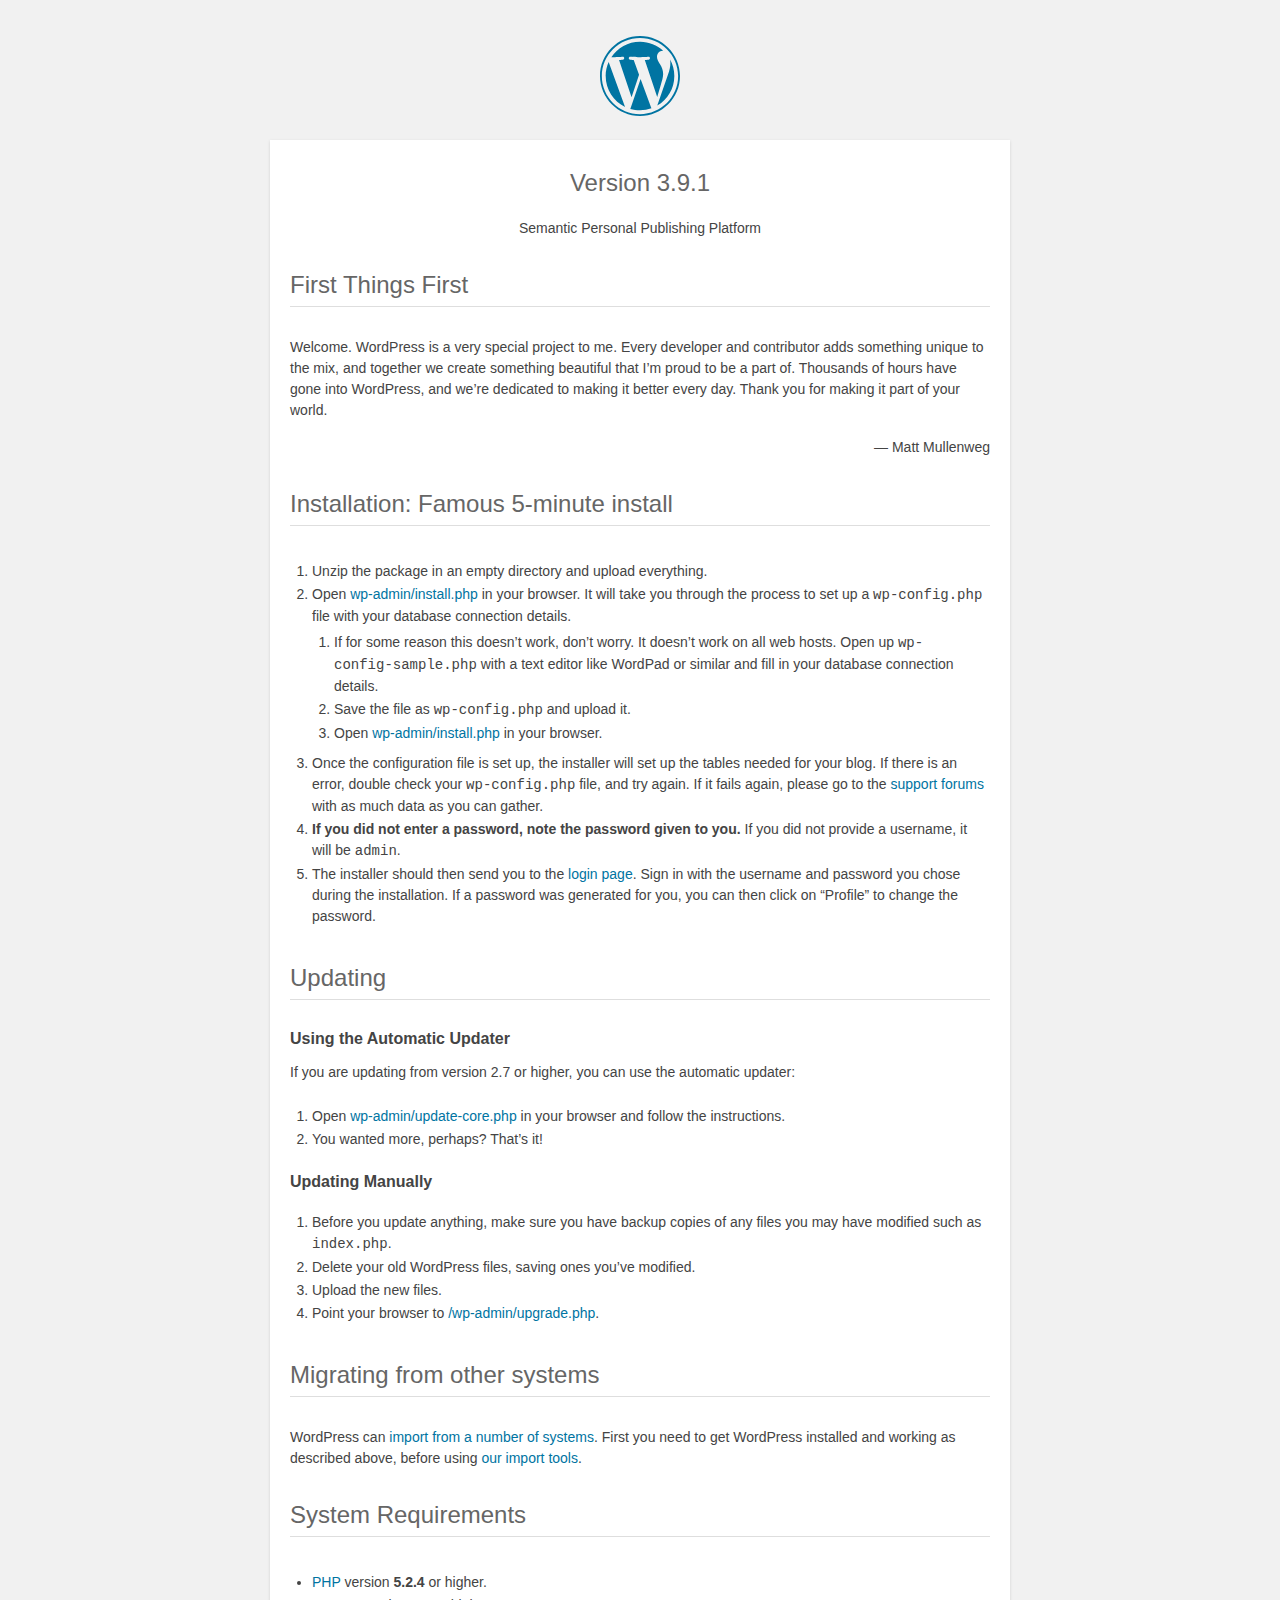
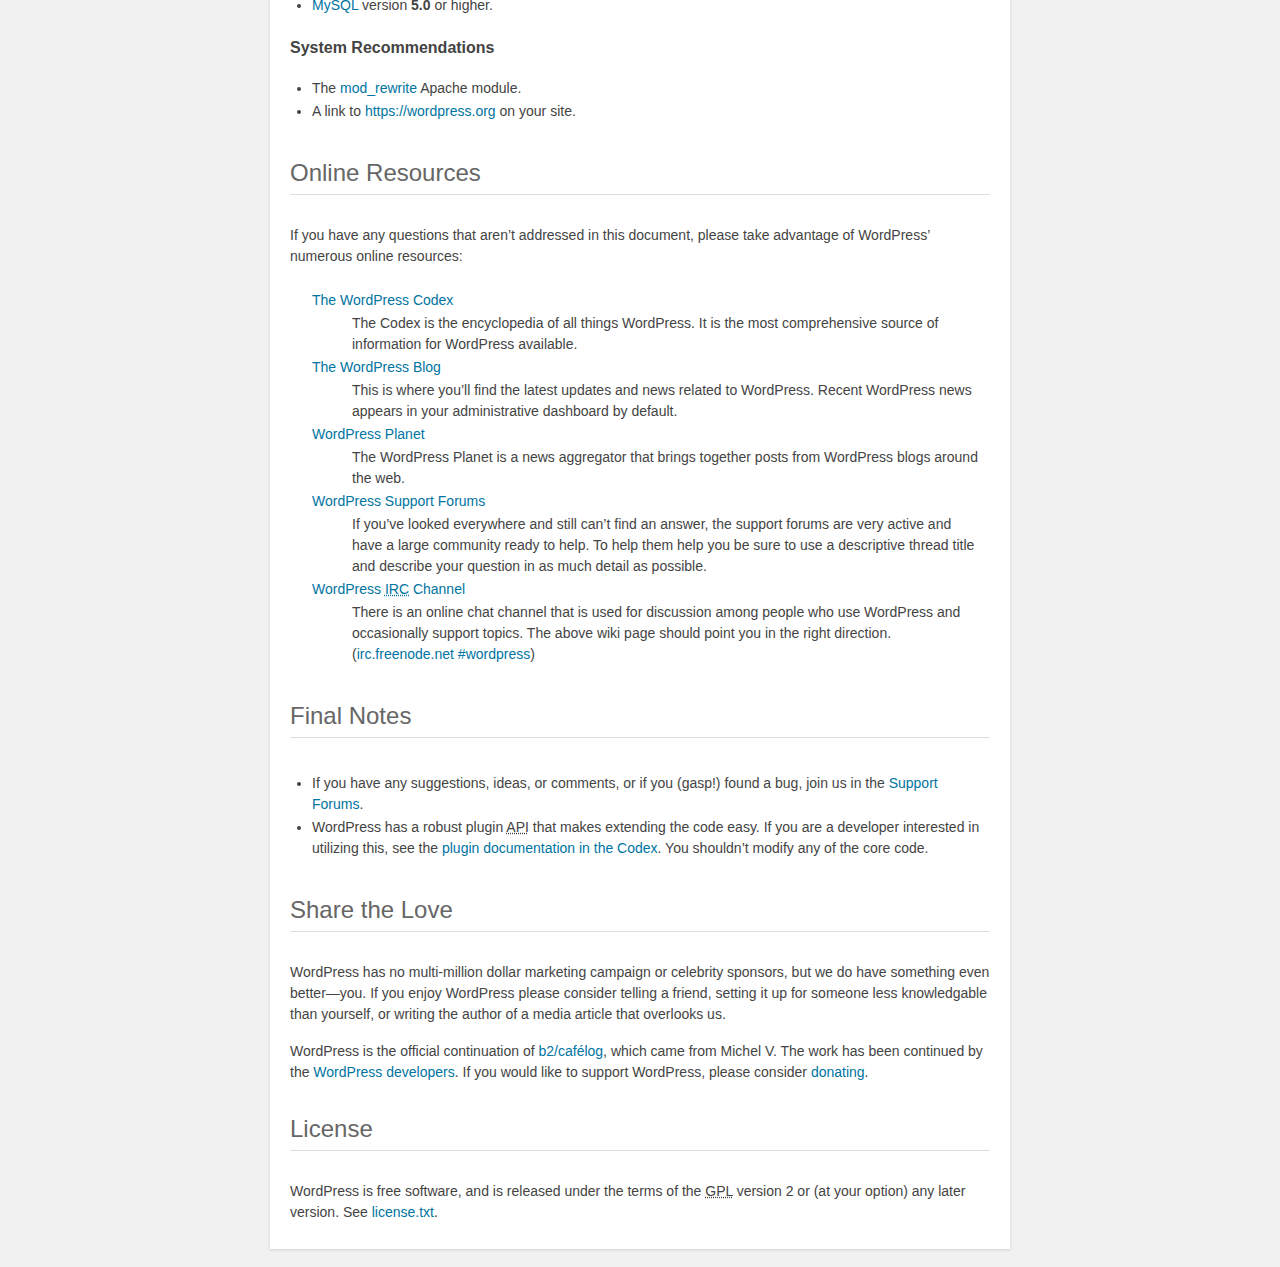
<file: WEB-LAST/ofertasyremates/readme.html>
<!DOCTYPE html>
<html>
<head>
	<meta name="viewport" content="width=device-width" />
	<meta http-equiv="Content-Type" content="text/html; charset=utf-8" />
	<title>WordPress &#8250; ReadMe</title>
	<link rel="stylesheet" href="wp-admin/css/install.css?ver=20100228" type="text/css" />
</head>
<body>
<h1 id="logo">
	<a href="https://wordpress.org/"><img alt="WordPress" src="wp-admin/images/wordpress-logo.png" /></a>
	<br /> Version 3.9.1
</h1>
<p style="text-align: center">Semantic Personal Publishing Platform</p>

<h1>First Things First</h1>
<p>Welcome. WordPress is a very special project to me. Every developer and contributor adds something unique to the mix, and together we create something beautiful that I&#8217;m proud to be a part of. Thousands of hours have gone into WordPress, and we&#8217;re dedicated to making it better every day. Thank you for making it part of your world.</p>
<p style="text-align: right">&#8212; Matt Mullenweg</p>

<h1>Installation: Famous 5-minute install</h1>
<ol>
	<li>Unzip the package in an empty directory and upload everything.</li>
	<li>Open <span class="file"><a href="wp-admin/install.php">wp-admin/install.php</a></span> in your browser. It will take you through the process to set up a <code>wp-config.php</code> file with your database connection details.
		<ol>
			<li>If for some reason this doesn&#8217;t work, don&#8217;t worry. It doesn&#8217;t work on all web hosts. Open up <code>wp-config-sample.php</code> with a text editor like WordPad or similar and fill in your database connection details.</li>
			<li>Save the file as <code>wp-config.php</code> and upload it.</li>
			<li>Open <span class="file"><a href="wp-admin/install.php">wp-admin/install.php</a></span> in your browser.</li>
		</ol>
	</li>
	<li>Once the configuration file is set up, the installer will set up the tables needed for your blog. If there is an error, double check your <code>wp-config.php</code> file, and try again. If it fails again, please go to the <a href="https://wordpress.org/support/" title="WordPress support">support forums</a> with as much data as you can gather.</li>
	<li><strong>If you did not enter a password, note the password given to you.</strong> If you did not provide a username, it will be <code>admin</code>.</li>
	<li>The installer should then send you to the <a href="wp-login.php">login page</a>. Sign in with the username and password you chose during the installation. If a password was generated for you, you can then click on &#8220;Profile&#8221; to change the password.</li>
</ol>

<h1>Updating</h1>
<h2>Using the Automatic Updater</h2>
<p>If you are updating from version 2.7 or higher, you can use the automatic updater:</p>
<ol>
	<li>Open <span class="file"><a href="wp-admin/update-core.php">wp-admin/update-core.php</a></span> in your browser and follow the instructions.</li>
	<li>You wanted more, perhaps? That&#8217;s it!</li>
</ol>

<h2>Updating Manually</h2>
<ol>
	<li>Before you update anything, make sure you have backup copies of any files you may have modified such as <code>index.php</code>.</li>
	<li>Delete your old WordPress files, saving ones you&#8217;ve modified.</li>
	<li>Upload the new files.</li>
	<li>Point your browser to <span class="file"><a href="wp-admin/upgrade.php">/wp-admin/upgrade.php</a>.</span></li>
</ol>

<h1>Migrating from other systems</h1>
<p>WordPress can <a href="http://codex.wordpress.org/Importing_Content">import from a number of systems</a>. First you need to get WordPress installed and working as described above, before using <a href="wp-admin/import.php" title="Import to WordPress">our import tools</a>.</p>

<h1>System Requirements</h1>
<ul>
	<li><a href="http://php.net/">PHP</a> version <strong>5.2.4</strong> or higher.</li>
	<li><a href="http://www.mysql.com/">MySQL</a> version <strong>5.0</strong> or higher.</li>
</ul>

<h2>System Recommendations</h2>
<ul>
	<li>The <a href="http://httpd.apache.org/docs/2.2/mod/mod_rewrite.html">mod_rewrite</a> Apache module.</li>
	<li>A link to <a href="https://wordpress.org/">https://wordpress.org</a> on your site.</li>
</ul>

<h1>Online Resources</h1>
<p>If you have any questions that aren&#8217;t addressed in this document, please take advantage of WordPress&#8217; numerous online resources:</p>
<dl>
	<dt><a href="http://codex.wordpress.org/">The WordPress Codex</a></dt>
		<dd>The Codex is the encyclopedia of all things WordPress. It is the most comprehensive source of information for WordPress available.</dd>
	<dt><a href="https://wordpress.org/news/">The WordPress Blog</a></dt>
		<dd>This is where you&#8217;ll find the latest updates and news related to WordPress. Recent WordPress news appears in your administrative dashboard by default.</dd>
	<dt><a href="http://planet.wordpress.org/">WordPress Planet</a></dt>
		<dd>The WordPress Planet is a news aggregator that brings together posts from WordPress blogs around the web.</dd>
	<dt><a href="https://wordpress.org/support/">WordPress Support Forums</a></dt>
		<dd>If you&#8217;ve looked everywhere and still can&#8217;t find an answer, the support forums are very active and have a large community ready to help. To help them help you be sure to use a descriptive thread title and describe your question in as much detail as possible.</dd>
	<dt><a href="http://codex.wordpress.org/IRC">WordPress <abbr title="Internet Relay Chat">IRC</abbr> Channel</a></dt>
		<dd>There is an online chat channel that is used for discussion among people who use WordPress and occasionally support topics. The above wiki page should point you in the right direction. (<a href="irc://irc.freenode.net/wordpress">irc.freenode.net #wordpress</a>)</dd>
</dl>

<h1>Final Notes</h1>
<ul>
	<li>If you have any suggestions, ideas, or comments, or if you (gasp!) found a bug, join us in the <a href="https://wordpress.org/support/">Support Forums</a>.</li>
	<li>WordPress has a robust plugin <abbr title="application programming interface">API</abbr> that makes extending the code easy. If you are a developer interested in utilizing this, see the <a href="http://codex.wordpress.org/Plugin_API" title="WordPress plugin API">plugin documentation in the Codex</a>. You shouldn&#8217;t modify any of the core code.</li>
</ul>

<h1>Share the Love</h1>
<p>WordPress has no multi-million dollar marketing campaign or celebrity sponsors, but we do have something even better&#8212;you. If you enjoy WordPress please consider telling a friend, setting it up for someone less knowledgable than yourself, or writing the author of a media article that overlooks us.</p>

<p>WordPress is the official continuation of <a href="http://cafelog.com/">b2/caf&#233;log</a>, which came from Michel V. The work has been continued by the <a href="https://wordpress.org/about/">WordPress developers</a>. If you would like to support WordPress, please consider <a href="https://wordpress.org/donate/" title="Donate to WordPress">donating</a>.</p>

<h1>License</h1>
<p>WordPress is free software, and is released under the terms of the <abbr title="GNU General Public License">GPL</abbr> version 2 or (at your option) any later version. See <a href="license.txt">license.txt</a>.</p>

</body>
</html>
</file>
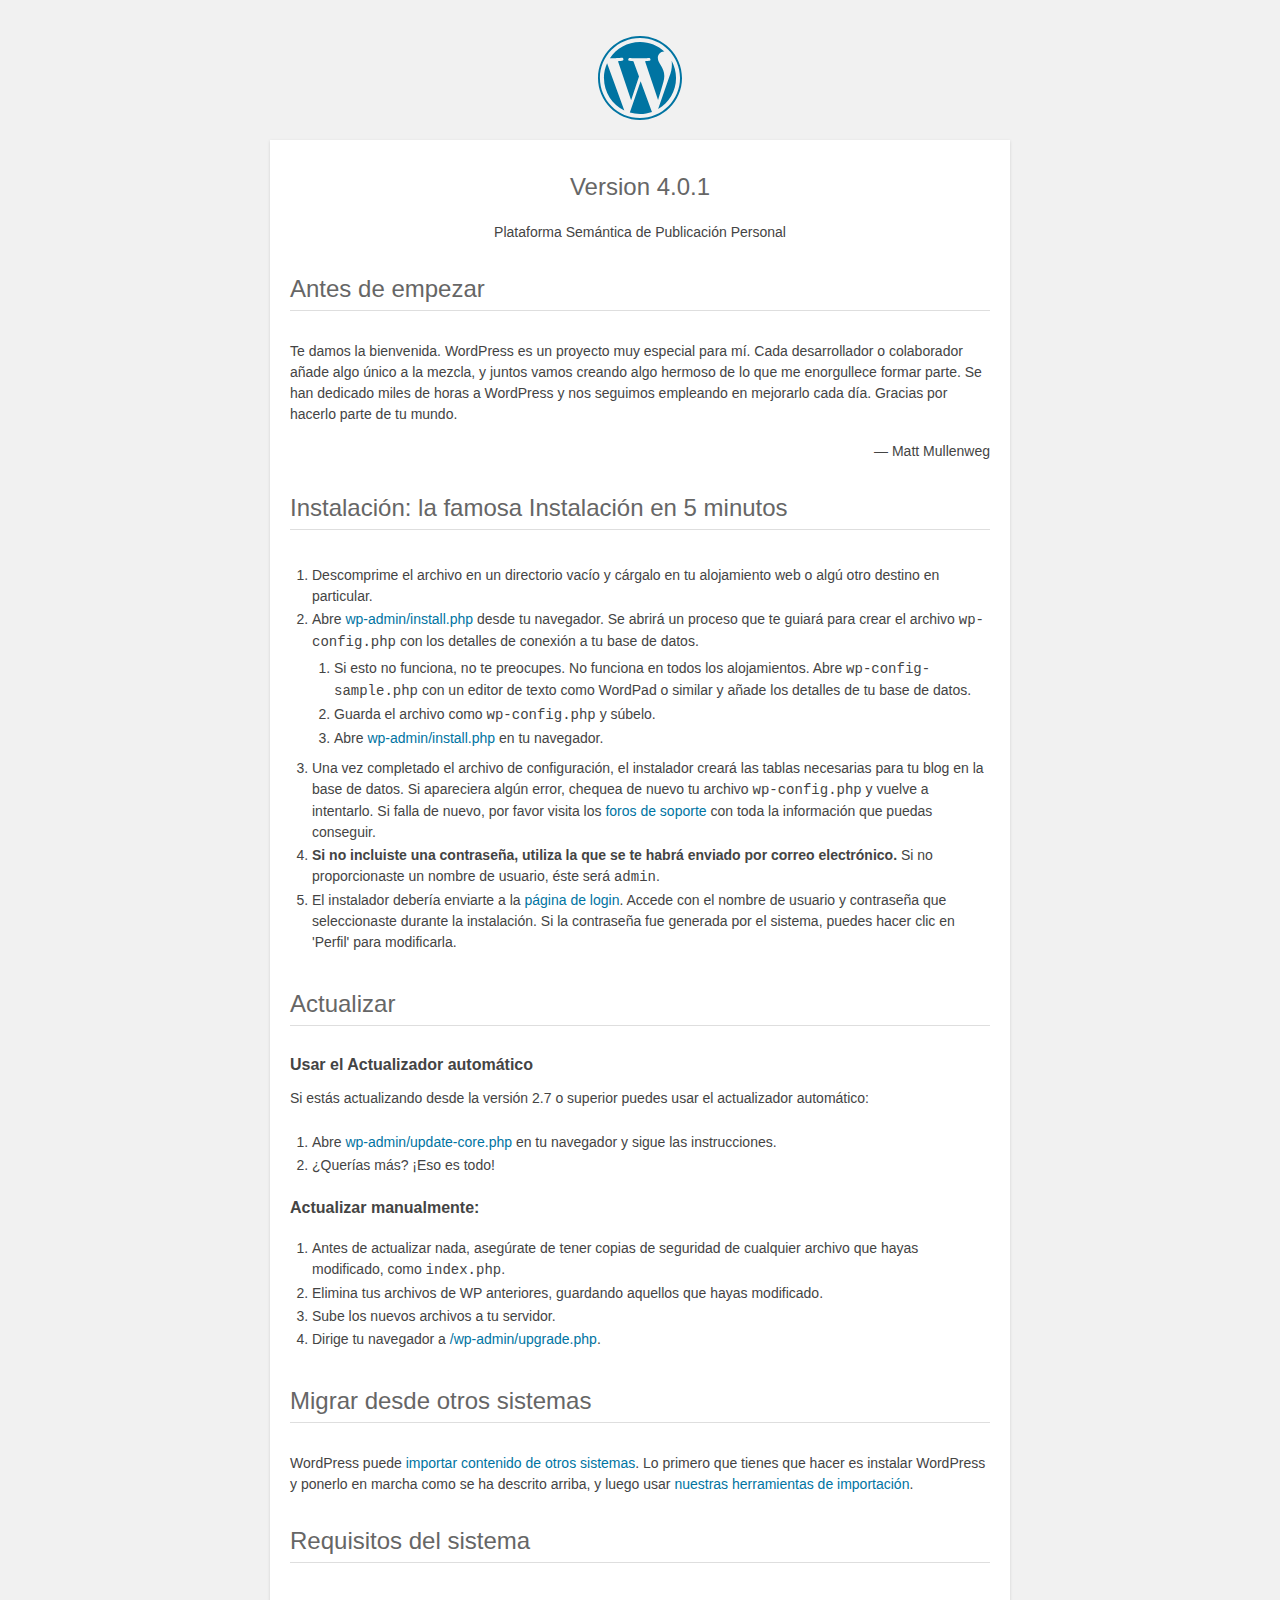
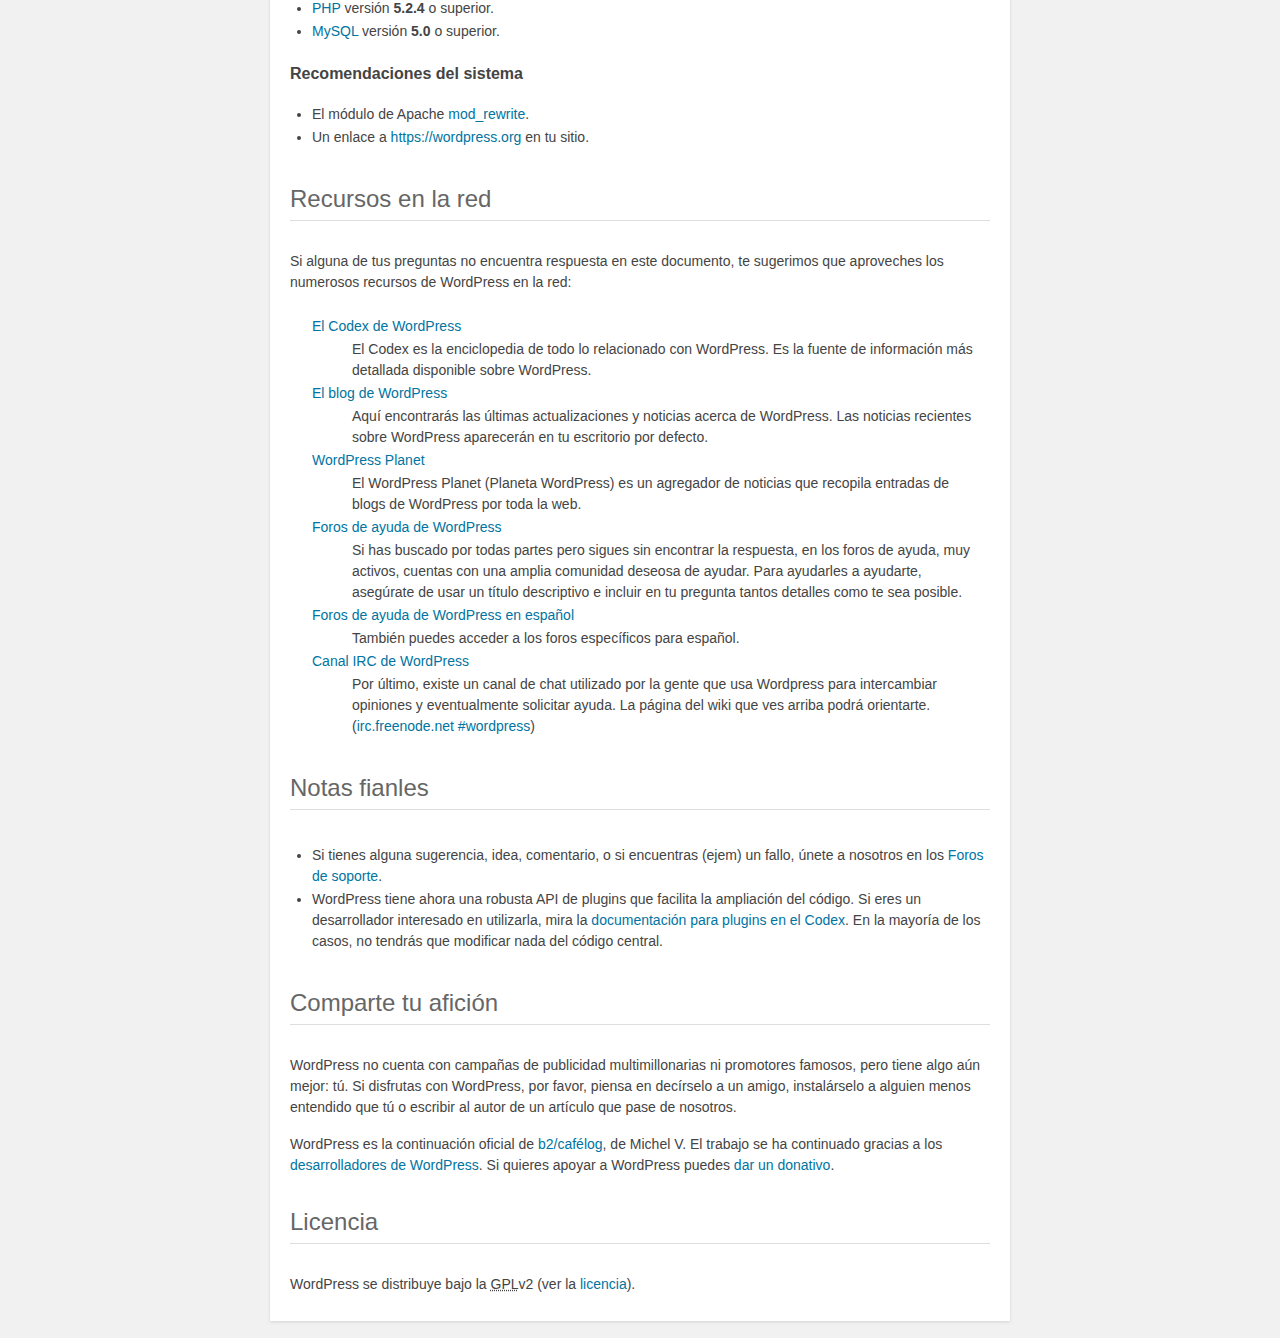
<file: WEB-NEW/ofertas/readme.html>
<!DOCTYPE html>
<html>
<head>
    <meta name="viewport" content="width=device-width" /> 
	<meta http-equiv="Content-Type" content="text/html; charset=utf-8" />
	<title>WordPress &#8250; Léeme</title>
	<link rel="stylesheet" href="wp-admin/css/install.css?ver=20100228" type="text/css" />
</head>
<body>
<h1 id="logo">
	<a href="http://wordpress.org/"><img alt="WordPress" src="wp-admin/images/wordpress-logo.png" /></a>
	<br /> Version 4.0.1
</h1>
<p style="text-align: center">Plataforma Semántica de Publicación Personal</p>

<h1>Antes de empezar</h1>
<p>Te damos la bienvenida. WordPress es un proyecto muy especial para mí. Cada desarrollador o colaborador a&ntilde;ade algo único a la mezcla, y juntos vamos creando algo hermoso de lo que me enorgullece formar parte. Se han dedicado miles de horas a WordPress y nos seguimos empleando en mejorarlo cada día. Gracias por hacerlo parte de tu mundo.</p>
<p style="text-align: right">&#8212; Matt Mullenweg</p>

<h1>Instalación: la famosa Instalación en 5 minutos</h1>
<ol>
	<li>Descomprime el archivo en un directorio vac&iacute;o y c&aacute;rgalo en tu alojamiento web o alg&uacute; otro destino en particular.</li>
	<li>Abre <span class="file"><a href="wp-admin/install.php">wp-admin/install.php</a></span> desde tu navegador. Se abrirá un proceso que te guiará para crear el archivo <code>wp-config.php</code> con los detalles de conexión a tu base de datos.
		<ol>
			<li>Si esto no funciona, no te preocupes. No funciona en todos los alojamientos. Abre <code>wp-config-sample.php</code> con un editor de texto como WordPad o similar y añade los detalles de tu base de datos.</li>
			<li>Guarda el archivo como <code>wp-config.php</code> y súbelo.</li>
			<li>Abre <span class="file"><a href="wp-admin/install.php">wp-admin/install.php</a></span> en tu navegador.</li>
		</ol>
	</li>
	<li>Una vez completado el archivo de configuración, el instalador creará las tablas necesarias para tu blog en la base de datos. Si apareciera algún error, chequea de nuevo tu archivo <code>wp-config.php</code> y vuelve a intentarlo. Si falla de nuevo, por favor visita los <a href="http://es.forums.wordpress.org/" title="Foros de soporte WordPress.org">foros de soporte</a> con toda la información que puedas conseguir.</li>
	<li><strong>Si no incluiste una contraseña, utiliza la que se te habrá enviado por correo electrónico.</strong> Si no proporcionaste un nombre de usuario, éste será <code>admin</code>.</li>
	<li>El instalador debería enviarte a la <a href="wp-login.php">página de login</a>. Accede con el nombre de usuario y contraseña que seleccionaste durante la instalación. Si la contraseña fue generada por el sistema, puedes hacer clic en 'Perfil' para modificarla.</li>
</ol>

<h1>Actualizar</h1>
<h2>Usar el Actualizador automático</h2>
<p>Si estás actualizando desde la versión 2.7 o superior puedes usar el actualizador automático:</p>
<ol>
	<li>Abre <span class="file"><a href="wp-admin/update-core.php">wp-admin/update-core.php</a></span> en tu navegador y sigue las instrucciones.</li>
	<li>¿Querías más? ¡Eso es todo!</li>
</ol>

<h2>Actualizar manualmente:</h2>
<ol>
    <li>Antes de actualizar nada, asegúrate de tener copias de seguridad de cualquier archivo que hayas modificado, como <code>index.php</code>.</li>
	<li>Elimina tus archivos de WP anteriores, guardando aquellos que hayas modificado.</li>
	<li>Sube los nuevos archivos a tu servidor.</li>
	<li>Dirige tu navegador a <span class="file"><a href="wp-admin/upgrade.php">/wp-admin/upgrade.php</a></span>.</li>
	</ol>

<h1>Migrar desde otros sistemas</h1>
<p>WordPress puede <a href="http://codex.wordpress.org/Importing_Content">importar contenido de otros sistemas</a>. Lo primero que tienes que hacer es instalar WordPress y ponerlo en marcha como se ha descrito arriba, y luego usar <a href="wp-admin/import.php" title="Importar a WordPress">nuestras herramientas de importación</a>.</p>

<h1>Requisitos del sistema</h1>
<ul>
	<li><a href="http://php.net/">PHP</a> versión <strong>5.2.4</strong> o superior.</li>
	<li><a href="http://www.mysql.com/">MySQL</a> versión <strong>5.0</strong> o superior.</li>
</ul>

<h2>Recomendaciones del sistema</h2>
<ul>
	<li>El módulo de Apache <a href="http://httpd.apache.org/docs/2.2/mod/mod_rewrite.html">mod_rewrite</a>.</li>
	<li>Un enlace a <a href="https://wordpress.org/">https://wordpress.org</a> en tu sitio.</li>
</ul>

<h1>Recursos en la red</h1>
<p>Si alguna de tus preguntas no encuentra respuesta en este documento, te sugerimos que aproveches los numerosos recursos de WordPress en la red:</p>
<dl>
	<dt><a href="http://codex.wordpress.org/">El Codex de WordPress </a></dt>
	<dd>El Codex es la enciclopedia de todo lo relacionado con WordPress. Es la fuente de información más detallada disponible sobre WordPress. </dd>
	<dt><a href="http://wordpress.org/news/">El blog de WordPress</a></dt>
		<dd>Aquí encontrarás las últimas actualizaciones y noticias acerca de WordPress. Las noticias recientes sobre WordPress aparecerán en tu escritorio por defecto.</dd>
	<dt><a href="http://planet.wordpress.org/">WordPress Planet </a></dt>
	<dd>El WordPress Planet (Planeta WordPress) es un agregador de noticias que recopila entradas de blogs de WordPress por toda la web. </dd>
	<dt><a href="https://wordpress.org/support/">Foros de ayuda de WordPress</a></dt>
	<dd>Si has buscado por todas partes pero sigues sin encontrar la respuesta, en los foros de ayuda, muy activos, cuentas con una amplia comunidad deseosa de ayudar. Para ayudarles a ayudarte, asegúrate de usar un título descriptivo e incluir en tu pregunta tantos detalles como te sea posible. </dd>
	<dt><a href="http://es.forums.wordpress.org/">Foros de ayuda de WordPress en español</a></dt>
	<dd>También puedes acceder a los foros específicos para español. </dd>
	<dt><a href="http://codex.wordpress.org/IRC">Canal IRC de WordPress</a></dt>
	<dd>Por último, existe un canal de chat utilizado por la gente que usa Wordpress para intercambiar opiniones y eventualmente solicitar ayuda. La página del wiki que ves arriba podrá orientarte. (<a href="irc://irc.freenode.net/wordpress">irc.freenode.net #wordpress</a>)</dd>
</dl>

<h1>Notas fianles</h1>
<ul>
	<li>Si tienes alguna sugerencia, idea, comentario, o si encuentras (ejem) un fallo, únete a nosotros en los <a href="http://es.forums.wordpress.org/">Foros de soporte</a>.</li>
	<li>WordPress tiene ahora una robusta API de plugins que facilita la ampliación del código. Si eres un desarrollador interesado en utilizarla, mira la <a href="http://codex.wordpress.org/Plugin_API">documentación para plugins en el Codex</a>. En la mayoría de los casos, no tendrás que modificar nada del código central.</li>
</ul>

<h1>Comparte tu afición</h1>
<p>WordPress no cuenta con campañas de publicidad multimillonarias ni promotores famosos, pero tiene algo aún mejor: tú. Si disfrutas con WordPress, por favor, piensa en decírselo a un amigo, instalárselo a alguien menos entendido que tú o escribir al autor de un artículo que pase de nosotros.</p>

<p>WordPress es la continuación oficial de <a href="http://cafelog.com/">b2/caf&#233;log</a>, de Michel V. El trabajo se ha continuado gracias a los <a href="http://wordpress.org/about/">desarrolladores de WordPress</a>. Si quieres apoyar a WordPress puedes <a href="http://wordpress.org/donate/" title="Donaciones a WordPress">dar un donativo</a>.</p>

<h1>Licencia</h1>
<p>WordPress se distribuye bajo la <abbr title="Licencia Pública de GNU">GPL</abbr>v2 (ver la <a href="licencia.txt">licencia</a>).</p>


</body>
</html>
</file>
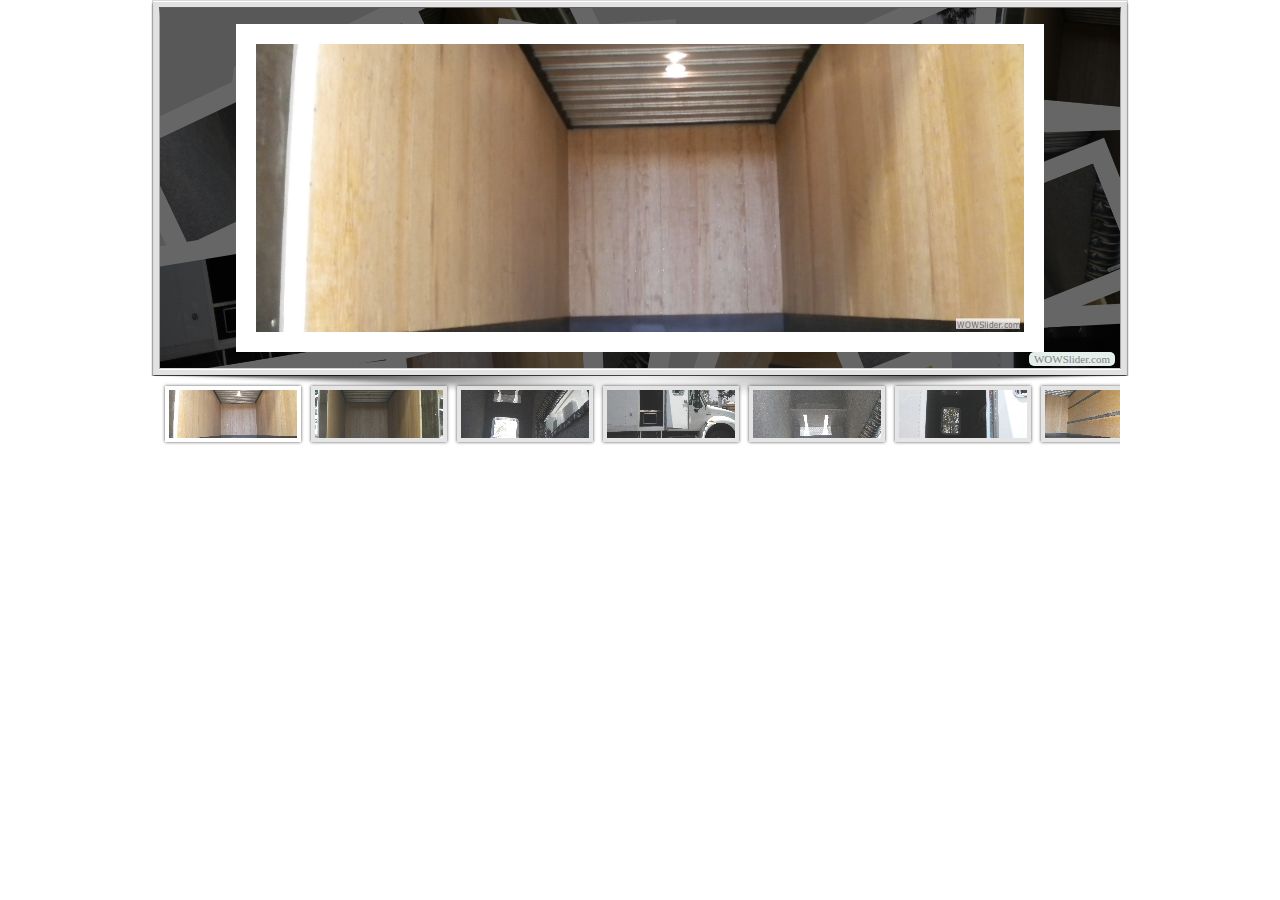
<file: WEB-LAST/WOWSLIDER/detalles/detalles.html>
<!DOCTYPE html PUBLIC "-//W3C//DTD XHTML 1.0 Strict//EN"
	"http://www.w3.org/TR/xhtml1/DTD/xhtml1-strict.dtd">
<html xmlns="http://www.w3.org/1999/xhtml">
<head>
	<title>WOWSlider generated by WOWSlider.com</title>
	<meta http-equiv="content-type" content="text/html; charset=utf-8" />
	<meta name="keywords" content="WOW Slider, jquery slider, jquery slider" />
	<meta name="description" content="WOWSlider created with WOW Slider, a free wizard program that helps you easily generate beautiful web slideshow" />
	<!-- Start WOWSlider.com HEAD section -->
	<link rel="stylesheet" type="text/css" href="engine1/style.css" />
	<script type="text/javascript" src="engine1/jquery.js"></script>
	<!-- End WOWSlider.com HEAD section -->
</head>
<body style="backgroundr:transparent">
	<!-- Start WOWSlider.com BODY section -->
	<div id="wowslider-container1">
	<div class="ws_images"><ul>
<li><img src="data1/images/detalles1.jpg" alt="" title="" id="wows1_0"/></li>
<li><img src="data1/images/detalles2.jpg" alt="" title="" id="wows1_1"/></li>
<li><img src="data1/images/detalles3.jpg" alt="" title="" id="wows1_2"/></li>
<li><img src="data1/images/detalles4.jpg" alt="" title="" id="wows1_3"/></li>
<li><img src="data1/images/detalles5.jpg" alt="" title="" id="wows1_4"/></li>
<li><img src="data1/images/detalles6.jpg" alt="" title="" id="wows1_5"/></li>
<li><img src="data1/images/detalles7.jpg" alt="" title="" id="wows1_6"/></li>
<li><img src="data1/images/detalles8.jpg" alt="" title="" id="wows1_7"/></li>
</ul></div>
<div class="ws_thumbs">
<div>
<a href="#" title=""><img src="data1/tooltips/detalles1.jpg" alt="" /></a>
<a href="#" title=""><img src="data1/tooltips/detalles2.jpg" alt="" /></a>
<a href="#" title=""><img src="data1/tooltips/detalles3.jpg" alt="" /></a>
<a href="#" title=""><img src="data1/tooltips/detalles4.jpg" alt="" /></a>
<a href="#" title=""><img src="data1/tooltips/detalles5.jpg" alt="" /></a>
<a href="#" title=""><img src="data1/tooltips/detalles6.jpg" alt="" /></a>
<a href="#" title=""><img src="data1/tooltips/detalles7.jpg" alt="" /></a>
<a href="#" title=""><img src="data1/tooltips/detalles8.jpg" alt="" /></a>
</div>
</div>
<span class="wsl"><a href="http://wowslider.com">slider html</a> by WOWSlider.com v5.4m</span>
	<div class="ws_shadow"></div>
	</div>
	<script type="text/javascript" src="engine1/wowslider.js"></script>
	<script type="text/javascript" src="engine1/script.js"></script>
	<!-- End WOWSlider.com BODY section -->
</body>
</html>
</file>
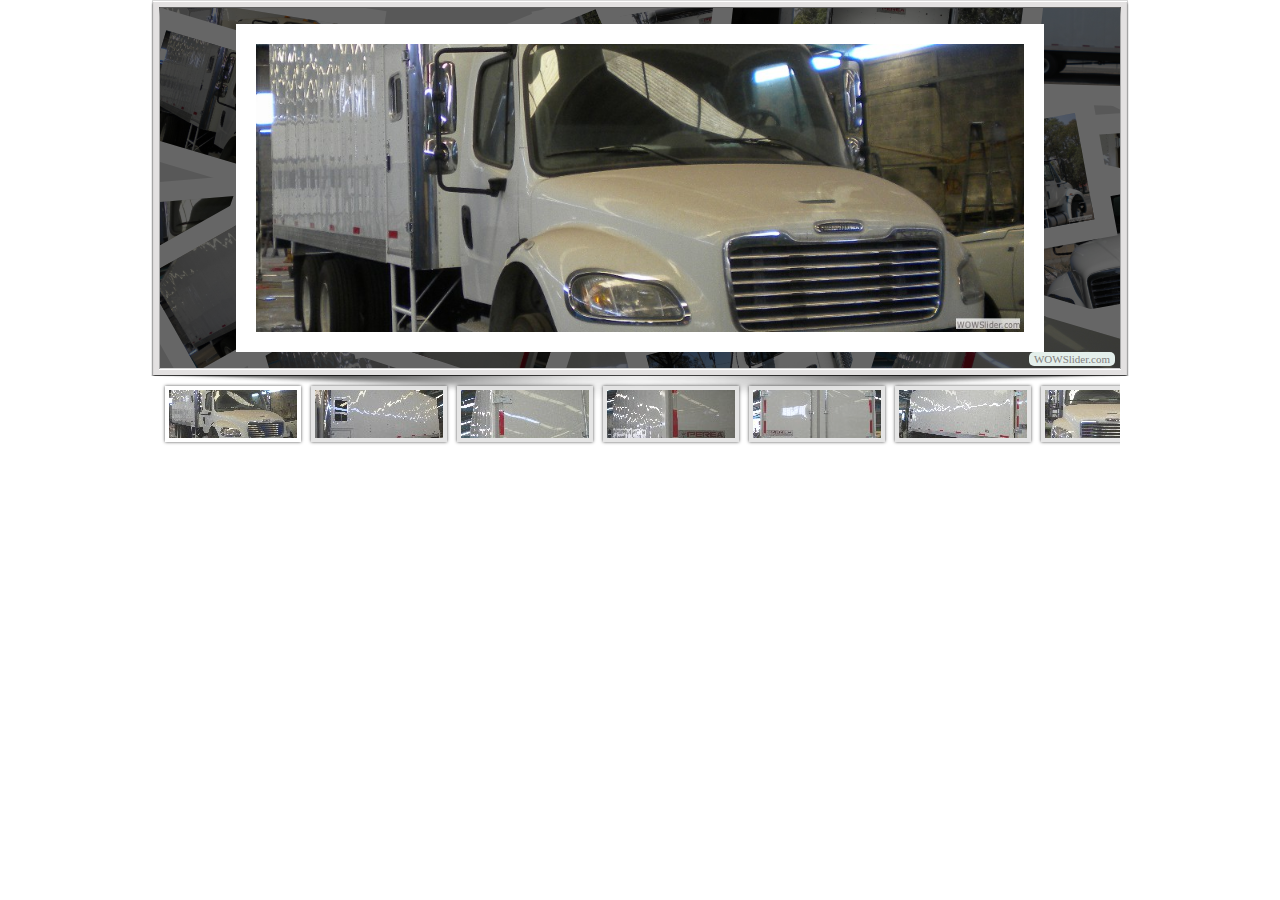
<file: WEB-LAST/WOWSLIDER/galeria/galeria.html>
<!DOCTYPE html PUBLIC "-//W3C//DTD XHTML 1.0 Strict//EN"
	"http://www.w3.org/TR/xhtml1/DTD/xhtml1-strict.dtd">
<html xmlns="http://www.w3.org/1999/xhtml">
<head>
	<title>WOWSlider generated by WOWSlider.com</title>
	<meta http-equiv="content-type" content="text/html; charset=utf-8" />
	<meta name="keywords" content="WOW Slider, jquery slideshow, jquery carousel" />
	<meta name="description" content="WOWSlider created with WOW Slider, a free wizard program that helps you easily generate beautiful web slideshow" />
	<!-- Start WOWSlider.com HEAD section -->
	<link rel="stylesheet" type="text/css" href="engine1/style.css" />
	<script type="text/javascript" src="engine1/jquery.js"></script>
	<!-- End WOWSlider.com HEAD section -->
</head>
<body style="background:transparent">
	<!-- Start WOWSlider.com BODY section -->
	<div id="wowslider-container1">
	<div class="ws_images"><ul>
<li><img src="data1/images/galeria1.jpg" alt="" title="" id="wows1_0"/></li>
<li><img src="data1/images/galeria2.jpg" alt="" title="" id="wows1_1"/></li>
<li><img src="data1/images/galeria3.jpg" alt="" title="" id="wows1_2"/></li>
<li><img src="data1/images/galeria4.jpg" alt="" title="" id="wows1_3"/></li>
<li><img src="data1/images/galeria5.jpg" alt="" title="" id="wows1_4"/></li>
<li><img src="data1/images/galeria6.jpg" alt="" title="" id="wows1_5"/></li>
<li><img src="data1/images/galeria7.jpg" alt="" title="" id="wows1_6"/></li>
<li><img src="data1/images/galeria8.jpg" alt="" title="" id="wows1_7"/></li>
<li><img src="data1/images/galeria9.jpg" alt="" title="" id="wows1_8"/></li>
<li><img src="data1/images/galeria10.jpg" alt="" title="" id="wows1_9"/></li>
<li><img src="data1/images/galeria11.jpg" alt="" title="" id="wows1_10"/></li>
<li><img src="data1/images/galeria12.jpg" alt="" title="" id="wows1_11"/></li>
<li><img src="data1/images/galeria13.jpg" alt="" title="" id="wows1_12"/></li>
<li><img src="data1/images/galeria14.jpg" alt="" title="" id="wows1_13"/></li>
<li><img src="data1/images/galeria15.jpg" alt="" title="" id="wows1_14"/></li>
<li><img src="data1/images/galeria16.jpg" alt="" title="" id="wows1_15"/></li>
<li><img src="data1/images/galeria17.jpg" alt="" title="" id="wows1_16"/></li>
<li><img src="data1/images/galeria18.jpg" alt="" title="" id="wows1_17"/></li>
</ul></div>
<div class="ws_thumbs">
<div>
<a href="#" title=""><img src="data1/tooltips/galeria1.jpg" alt="" /></a>
<a href="#" title=""><img src="data1/tooltips/galeria2.jpg" alt="" /></a>
<a href="#" title=""><img src="data1/tooltips/galeria3.jpg" alt="" /></a>
<a href="#" title=""><img src="data1/tooltips/galeria4.jpg" alt="" /></a>
<a href="#" title=""><img src="data1/tooltips/galeria5.jpg" alt="" /></a>
<a href="#" title=""><img src="data1/tooltips/galeria6.jpg" alt="" /></a>
<a href="#" title=""><img src="data1/tooltips/galeria7.jpg" alt="" /></a>
<a href="#" title=""><img src="data1/tooltips/galeria8.jpg" alt="" /></a>
<a href="#" title=""><img src="data1/tooltips/galeria9.jpg" alt="" /></a>
<a href="#" title=""><img src="data1/tooltips/galeria10.jpg" alt="" /></a>
<a href="#" title=""><img src="data1/tooltips/galeria11.jpg" alt="" /></a>
<a href="#" title=""><img src="data1/tooltips/galeria12.jpg" alt="" /></a>
<a href="#" title=""><img src="data1/tooltips/galeria13.jpg" alt="" /></a>
<a href="#" title=""><img src="data1/tooltips/galeria14.jpg" alt="" /></a>
<a href="#" title=""><img src="data1/tooltips/galeria15.jpg" alt="" /></a>
<a href="#" title=""><img src="data1/tooltips/galeria16.jpg" alt="" /></a>
<a href="#" title=""><img src="data1/tooltips/galeria17.jpg" alt="" /></a>
<a href="#" title=""><img src="data1/tooltips/galeria18.jpg" alt="" /></a>
</div>
</div>
<span class="wsl"><a href="http://wowslider.com">jquery slideshow</a> by WOWSlider.com v5.4m</span>
	<div class="ws_shadow"></div>
	</div>
	<script type="text/javascript" src="engine1/wowslider.js"></script>
	<script type="text/javascript" src="engine1/script.js"></script>
	<!-- End WOWSlider.com BODY section -->
</body>
</html>
</file>
<file: css/styles.css>
body {
	background: #2E8BE8;
	color: blue;
	font-family: 'helvetica', sans-serif;
	font-size: 16px;
	padding: 2em;
	text-align: center;
}
section {
	background: #fff;
	border-radius: 2em;
	padding: 2em;
}
h1 {
	font-size: 2em;
	font-weight: bold;
}
img {
	display: block;
	max-width: 80%;
	margin-bottom: 1em;
}
</file>
<file: WEB-LAST/galeria/css/default.css>
/* General Demo Style */
@import url(http://fonts.googleapis.com/css?family=Lato:300,400,700);

html { height: 100%; }

*,
*:after,
*:before {
	-webkit-box-sizing: border-box;
	-moz-box-sizing: border-box;
	box-sizing: border-box;
	padding: 0;
	margin: 0;
}

/* Clearfix hack by Nicolas Gallagher: http://nicolasgallagher.com/micro-clearfix-hack/ */
.clearfix:before,
.clearfix:after {
    content: " ";
    display: table;
}

.clearfix:after {
    clear: both;
}

.clearfix {
    *zoom: 1;
}

body {
    font-family: 'Lato', Calibri, Arial, sans-serif;
    background: #f9f9f9;
    font-weight: 300;
    font-size: 15px;
    color: #333;
    overflow: scroll;
    overflow-x: hidden;
}

a {
	color: #555;
	text-decoration: none;
}

.container {
	width: 100%;
	position: relative;
}

.container > header {
	width: 90%;
	max-width: 1240px;
	margin: 0 auto;
	position: relative;
	padding: 0 30px 50px 30px;
}

.container > header {
	padding: 60px 30px 50px;
	text-align: center;
}

.container > header h1 {
	font-size: 34px;
	line-height: 38px;
	margin: 0 auto;
	font-weight: 700;
	color: #333;
}

.container > header h1 span {
	display: block;
	font-size: 20px;
	font-weight: 300;
}

.main > p {
	text-align: center;
	padding: 50px 20px;
}

/* Header Style */
.codrops-top {
	line-height: 24px;
	font-size: 11px;
	background: #fff;
	background: rgba(255, 255, 255, 0.5);
	text-transform: uppercase;
	z-index: 9999;
	position: relative;
	box-shadow: 1px 0px 2px rgba(0,0,0,0.2);
}

.codrops-top a {
	padding: 0px 10px;
	letter-spacing: 1px;
	color: #333;
	display: inline-block;
}

.codrops-top a:hover {
	background: rgba(255,255,255,0.8);
	color: #000;
}

.codrops-top span.right {
	float: right;
}

.codrops-top span.right a {
	float: left;
	display: block;
}
</file>
<file: WEB-LAST/galeria/css/component.css>
.og-grid {
	list-style: none;
	padding: 20px 0;
	margin: 0 auto;
	text-align: center;
	width: 100%;
}

.og-grid li {
	display: inline-block;
	margin: 10px 5px 0 5px;
	vertical-align: top;
	height: 250px;
}

.og-grid li > a,
.og-grid li > a img {
	border: none;
	outline: none;
	display: block;
	position: relative;
}

.og-grid li.og-expanded > a::after {
	top: auto;
	border: solid transparent;
	content: " ";
	height: 0;
	width: 0;
	position: absolute;
	pointer-events: none;
	border-bottom-color: #ddd;
	border-width: 15px;
	left: 50%;
	margin: -20px 0 0 -15px;
}

.og-expander {
	position: absolute;
	background: #ddd;
	top: auto;
	left: 0;
	width: 100%;
	margin-top: 10px;
	text-align: left;
	height: 0;
	overflow: hidden;
}

.og-expander-inner {
	padding: 50px 30px;
	height: 100%;
}

.og-close {
	position: absolute;
	width: 40px;
	height: 40px;
	top: 20px;
	right: 20px;
	cursor: pointer;
}

.og-close::before,
.og-close::after {
	content: '';
	position: absolute;
	width: 100%;
	top: 50%;
	height: 1px;
	background: #888;
	-webkit-transform: rotate(45deg);
	-moz-transform: rotate(45deg);
	transform: rotate(45deg);
}

.og-close::after {
	-webkit-transform: rotate(-45deg);
	-moz-transform: rotate(-45deg);
	transform: rotate(-45deg);
}

.og-close:hover::before,
.og-close:hover::after {
	background: #333;
}

.og-fullimg,
.og-details {
	width: 50%;
	float: left;
	height: 100%;
	overflow: hidden;
	position: relative;
}

.og-details {
	padding: 0 40px 0 20px;
}

.og-fullimg {
	text-align: center;
}

.og-fullimg img {
	display: inline-block;
	max-height: 100%;
	max-width: 100%;
}

.og-details h3 {
	font-weight: 300;
	font-size: 52px;
	padding: 40px 0 10px;
	margin-bottom: 10px;
}

.og-details p {
	font-weight: 400;
	font-size: 16px;
	line-height: 22px;
	color: #999;
}

.og-details a {
	font-weight: 700;
	font-size: 16px;
	color: #333;
	text-transform: uppercase;
	letter-spacing: 2px;
	padding: 10px 20px;
	border: 3px solid #333;
	display: inline-block;
	margin: 30px 0 0;
	outline: none;
}

.og-details a::before {
	content: '\2192';
	display: inline-block;
	margin-right: 10px;
}

.og-details a:hover {
	border-color: #999;
	color: #999;
}

.og-loading {
	width: 20px;
	height: 20px;
	border-radius: 50%;
	background: #ddd;
	box-shadow: 0 0 1px #ccc, 15px 30px 1px #ccc, -15px 30px 1px #ccc;
	position: absolute;
	top: 50%;
	left: 50%;
	margin: -25px 0 0 -25px;
	-webkit-animation: loader 0.5s infinite ease-in-out both;
	-moz-animation: loader 0.5s infinite ease-in-out both;
	animation: loader 0.5s infinite ease-in-out both;
}

@-webkit-keyframes loader {
	0% { background: #ddd; }
	33% { background: #ccc; box-shadow: 0 0 1px #ccc, 15px 30px 1px #ccc, -15px 30px 1px #ddd; }
	66% { background: #ccc; box-shadow: 0 0 1px #ccc, 15px 30px 1px #ddd, -15px 30px 1px #ccc; }
}

@-moz-keyframes loader {
	0% { background: #ddd; }
	33% { background: #ccc; box-shadow: 0 0 1px #ccc, 15px 30px 1px #ccc, -15px 30px 1px #ddd; }
	66% { background: #ccc; box-shadow: 0 0 1px #ccc, 15px 30px 1px #ddd, -15px 30px 1px #ccc; }
}

@keyframes loader {
	0% { background: #ddd; }
	33% { background: #ccc; box-shadow: 0 0 1px #ccc, 15px 30px 1px #ccc, -15px 30px 1px #ddd; }
	66% { background: #ccc; box-shadow: 0 0 1px #ccc, 15px 30px 1px #ddd, -15px 30px 1px #ccc; }
}

@media screen and (max-width: 830px) {

	.og-expander h3 { font-size: 32px; }
	.og-expander p { font-size: 13px; }
	.og-expander a { font-size: 12px; }

}

@media screen and (max-width: 650px) {

	.og-fullimg { display: none; }
	.og-details { float: none; width: 100%; }
	
}
</file>
<file: WEB-NEW/galeria/css/default.css>
/* General Demo Style */
@import url(http://fonts.googleapis.com/css?family=Lato:300,400,700);

html { height: 100%; }

*,
*:after,
*:before {
	-webkit-box-sizing: border-box;
	-moz-box-sizing: border-box;
	box-sizing: border-box;
	padding: 0;
	margin: 0;
}

/* Clearfix hack by Nicolas Gallagher: http://nicolasgallagher.com/micro-clearfix-hack/ */
.clearfix:before,
.clearfix:after {
    content: " ";
    display: table;
}

.clearfix:after {
    clear: both;
}

.clearfix {
    *zoom: 1;
}

body {
    font-family: 'Lato', Calibri, Arial, sans-serif;
    background: #f9f9f9;
    font-weight: 300;
    font-size: 15px;
    color: #333;
    overflow: scroll;
    overflow-x: hidden;
}

a {
	color: #555;
	text-decoration: none;
}

.container {
	width: 100%;
	position: relative;
}

.container > header {
	width: 90%;
	max-width: 1240px;
	margin: 0 auto;
	position: relative;
	padding: 0 30px 50px 30px;
}

.container > header {
	padding: 60px 30px 50px;
	text-align: center;
}

.container > header h1 {
	font-size: 34px;
	line-height: 38px;
	margin: 0 auto;
	font-weight: 700;
	color: #333;
}

.container > header h1 span {
	display: block;
	font-size: 20px;
	font-weight: 300;
}

.main > p {
	text-align: center;
	padding: 50px 20px;
}

/* Header Style */
.codrops-top {
	line-height: 24px;
	font-size: 11px;
	background: #fff;
	background: rgba(255, 255, 255, 0.5);
	text-transform: uppercase;
	z-index: 9999;
	position: relative;
	box-shadow: 1px 0px 2px rgba(0,0,0,0.2);
}

.codrops-top a {
	padding: 0px 10px;
	letter-spacing: 1px;
	color: #333;
	display: inline-block;
}

.codrops-top a:hover {
	background: rgba(255,255,255,0.8);
	color: #000;
}

.codrops-top span.right {
	float: right;
}

.codrops-top span.right a {
	float: left;
	display: block;
}
</file>
<file: WEB-NEW/galeria/css/component.css>
.og-grid {
	list-style: none;
	padding: 20px 0;
	margin: 0 auto;
	text-align: center;
	width: 100%;
}

.og-grid li {
	display: inline-block;
	margin: 10px 5px 0 5px;
	vertical-align: top;
	height: 250px;
}

.og-grid li > a,
.og-grid li > a img {
	border: none;
	outline: none;
	display: block;
	position: relative;
}

.og-grid li.og-expanded > a::after {
	top: auto;
	border: solid transparent;
	content: " ";
	height: 0;
	width: 0;
	position: absolute;
	pointer-events: none;
	border-bottom-color: #ddd;
	border-width: 15px;
	left: 50%;
	margin: -20px 0 0 -15px;
}

.og-expander {
	position: absolute;
	background: #ddd;
	top: auto;
	left: 0;
	width: 100%;
	margin-top: 10px;
	text-align: left;
	height: 0;
	overflow: hidden;
}

.og-expander-inner {
	padding: 50px 30px;
	height: 100%;
}

.og-close {
	position: absolute;
	width: 40px;
	height: 40px;
	top: 20px;
	right: 20px;
	cursor: pointer;
}

.og-close::before,
.og-close::after {
	content: '';
	position: absolute;
	width: 100%;
	top: 50%;
	height: 1px;
	background: #888;
	-webkit-transform: rotate(45deg);
	-moz-transform: rotate(45deg);
	transform: rotate(45deg);
}

.og-close::after {
	-webkit-transform: rotate(-45deg);
	-moz-transform: rotate(-45deg);
	transform: rotate(-45deg);
}

.og-close:hover::before,
.og-close:hover::after {
	background: #333;
}

.og-fullimg,
.og-details {
	width: 50%;
	float: left;
	height: 100%;
	overflow: hidden;
	position: relative;
}

.og-details {
	padding: 0 40px 0 20px;
}

.og-fullimg {
	text-align: center;
}

.og-fullimg img {
	display: inline-block;
	max-height: 100%;
	max-width: 100%;
}

.og-details h3 {
	font-weight: 300;
	font-size: 52px;
	padding: 40px 0 10px;
	margin-bottom: 10px;
}

.og-details p {
	font-weight: 400;
	font-size: 16px;
	line-height: 22px;
	color: #999;
}

.og-details a {
	font-weight: 700;
	font-size: 16px;
	color: #333;
	text-transform: uppercase;
	letter-spacing: 2px;
	padding: 10px 20px;
	border: 3px solid #333;
	display: inline-block;
	margin: 30px 0 0;
	outline: none;
}

.og-details a::before {
	content: '\2192';
	display: inline-block;
	margin-right: 10px;
}

.og-details a:hover {
	border-color: #999;
	color: #999;
}

.og-loading {
	width: 20px;
	height: 20px;
	border-radius: 50%;
	background: #ddd;
	box-shadow: 0 0 1px #ccc, 15px 30px 1px #ccc, -15px 30px 1px #ccc;
	position: absolute;
	top: 50%;
	left: 50%;
	margin: -25px 0 0 -25px;
	-webkit-animation: loader 0.5s infinite ease-in-out both;
	-moz-animation: loader 0.5s infinite ease-in-out both;
	animation: loader 0.5s infinite ease-in-out both;
}

@-webkit-keyframes loader {
	0% { background: #ddd; }
	33% { background: #ccc; box-shadow: 0 0 1px #ccc, 15px 30px 1px #ccc, -15px 30px 1px #ddd; }
	66% { background: #ccc; box-shadow: 0 0 1px #ccc, 15px 30px 1px #ddd, -15px 30px 1px #ccc; }
}

@-moz-keyframes loader {
	0% { background: #ddd; }
	33% { background: #ccc; box-shadow: 0 0 1px #ccc, 15px 30px 1px #ccc, -15px 30px 1px #ddd; }
	66% { background: #ccc; box-shadow: 0 0 1px #ccc, 15px 30px 1px #ddd, -15px 30px 1px #ccc; }
}

@keyframes loader {
	0% { background: #ddd; }
	33% { background: #ccc; box-shadow: 0 0 1px #ccc, 15px 30px 1px #ccc, -15px 30px 1px #ddd; }
	66% { background: #ccc; box-shadow: 0 0 1px #ccc, 15px 30px 1px #ddd, -15px 30px 1px #ccc; }
}

@media screen and (max-width: 830px) {

	.og-expander h3 { font-size: 32px; }
	.og-expander p { font-size: 13px; }
	.og-expander a { font-size: 12px; }

}

@media screen and (max-width: 650px) {

	.og-fullimg { display: none; }
	.og-details { float: none; width: 100%; }
	
}
</file>
<file: WEB-LAST/ofertasyremates/wp-admin/css/install.css>
html {
	background: #f1f1f1;
	margin: 0 20px;
}

body {
	background: #fff;
	color: #444;
	font-family: "Open Sans", sans-serif;
	margin: 140px auto 25px;
	padding: 20px 20px 10px 20px;
	max-width: 700px;
	-webkit-font-smoothing: subpixel-antialiased;
	-webkit-box-shadow: 0 1px 3px rgba(0,0,0,0.13);
	box-shadow: 0 1px 3px rgba(0,0,0,0.13);
}

a {
	color: #0074a2;
	text-decoration: none;
}

a:hover {
	color: #2ea2cc;
}

h1 {
	border-bottom: 1px solid #dedede;
	clear: both;
	color: #666;
	font-size: 24px;
	margin: 30px 0;
	padding: 0;
	padding-bottom: 7px;
	font-weight: normal;
}

h2 {
	font-size: 16px;
}

p, li, dd, dt {
	padding-bottom: 2px;
	font-size: 14px;
	line-height: 1.5;
}

code, .code {
	font-family: Consolas, Monaco, monospace;
}

ul, ol, dl {
	padding: 5px 5px 5px 22px;
}

a img {
	border:0
}
abbr {
	border: 0;
	font-variant: normal;
}
#logo {
	margin: 6px 0 14px 0;
	border-bottom: none;
	text-align:center
}
#logo a {
	background-image: url(../images/w-logo-blue.png?ver=20131202);
	background-image: none, url(../images/wordpress-logo.svg?ver=20131107);
	-webkit-background-size: 80px 80px;
	background-size: 80px 80px;
	background-position: center top;
	background-repeat: no-repeat;
	color: #999;
	height: 80px;
	font-size: 20px;
	font-weight: normal;
	line-height: 1.3em;
	margin: -130px auto 25px;
	padding: 0;
	text-decoration: none;
	width: 80px;
	text-indent: -9999px;
	outline: none;
	overflow: hidden;
	display: block;
}
.step {
	margin: 20px 0 15px;
}
.step, th {
	text-align: left;
	padding: 0;
}
.step .button-large {
	font-size: 14px;
}
textarea {
	border: 1px solid #dfdfdf;
	font-family: "Open Sans", sans-serif;
	width: 100%;
	-webkit-box-sizing: border-box;
	-moz-box-sizing: border-box;
	box-sizing: border-box;
}

.form-table {
	border-collapse: collapse;
	margin-top: 1em;
	width: 100%;
}

.form-table td {
	margin-bottom: 9px;
	padding: 10px 20px 10px 0;
	border-bottom: 8px solid #fff;
	font-size: 14px;
	vertical-align: top
}

.form-table th {
	font-size: 14px;
	text-align: left;
	padding: 16px 20px 10px 0;
	width: 140px;
	vertical-align: top;
}

.form-table code {
	line-height: 18px;
	font-size: 14px;
}

.form-table p {
	margin: 4px 0 0 0;
	font-size: 11px;
}

.form-table input {
	line-height: 20px;
	font-size: 15px;
	padding: 3px 5px;
	border: 1px solid #ddd;
	-webkit-box-shadow: inset 0 1px 2px rgba(0,0,0,0.07);
	box-shadow: inset 0 1px 2px rgba(0,0,0,0.07);
}

input,
submit {
	font-family: "Open Sans", sans-serif;
}

.form-table input[type=text],
.form-table input[type=password] {
	width: 206px;
}

.form-table th p {
	font-weight: normal;
}

.form-table.install-success td {
	vertical-align: middle;
	padding: 16px 20px 10px 0;
}

.form-table.install-success td p {
	margin: 0;
	font-size: 14px;
}

.form-table.install-success td code {
	margin: 0;
	font-size: 18px;
}

#error-page {
	margin-top: 50px;
}

#error-page p {
	font-size: 14px;
	line-height: 18px;
	margin: 25px 0 20px;
}

#error-page code, .code {
	font-family: Consolas, Monaco, monospace;
}

#pass-strength-result {
	background-color: #eee;
	border-color: #ddd !important;
	border-style: solid;
	border-width: 1px;
	margin: 5px 5px 5px 0;
	padding: 5px;
	text-align: center;
	width: 200px;
	display: none;
}

#pass-strength-result.bad {
	background-color: #ffb78c;
	border-color: #ff853c !important;
}

#pass-strength-result.good {
	background-color: #ffec8b;
	border-color: #ffcc00 !important;
}

#pass-strength-result.short {
	background-color: #ffa0a0;
	border-color: #f04040 !important;
}

#pass-strength-result.strong {
	background-color: #c3ff88;
	border-color: #8dff1c !important;
}

.message {
	border: 1px solid #c00;
	padding: 0.5em 0.7em;
	margin: 5px 0 15px;
	background-color: #ffebe8;
}

/* @noflip */
#dbname,
#uname,
#pwd,
#dbhost,
#prefix,
#user_login,
#admin_email,
#pass1,
#pass2 {
	direction: ltr;
}


/* localization */
body.rtl,
.rtl textarea,
.rtl input,
.rtl submit {
	font-family: Tahoma, sans-serif;
}

:lang(he-il) body.rtl,
:lang(he-il) .rtl textarea,
:lang(he-il) .rtl input,
:lang(he-il) .rtl submit {
	font-family: Arial, sans-serif;
}

@media only screen and (max-width: 799px) {
	body {
		margin-top: 115px;
	}
	#logo a {
		margin: -125px auto 30px;
	}
}

@media screen and ( max-width: 782px ) {

	.form-table {
		margin-top: 0;
	}

	.form-table th,
	.form-table td {
		display: block;
		width: auto;
		vertical-align: middle;
	}

	.form-table th {
		padding: 20px 0 0;
	}

	.form-table td {
		padding: 5px 0;
		border: 0;
		margin: 0;
	}

	textarea,
	input {
		font-size: 16px;
	}

	.form-table td input[type="text"],
	.form-table td input[type="password"],
	.form-table td select,
	.form-table td textarea,
	.form-table span.description {
		width: 100%;
		font-size: 16px;
		line-height: 1.5;
		padding: 7px 10px;
		display: block;
		max-width: none;
		-webkit-box-sizing: border-box;
		-moz-box-sizing: border-box;
		box-sizing: border-box;
	}

}
</file>
<file: WEB-NEW/ofertas/wp-admin/css/install.css>
html {
	background: #f1f1f1;
	margin: 0 20px;
}

body {
	background: #fff;
	color: #444;
	font-family: "Open Sans", sans-serif;
	margin: 140px auto 25px;
	padding: 20px 20px 10px 20px;
	max-width: 700px;
	-webkit-font-smoothing: subpixel-antialiased;
	-webkit-box-shadow: 0 1px 3px rgba(0,0,0,0.13);
	box-shadow: 0 1px 3px rgba(0,0,0,0.13);
}

a {
	color: #0074a2;
	text-decoration: none;
}

a:hover {
	color: #2ea2cc;
}

h1 {
	border-bottom: 1px solid #dedede;
	clear: both;
	color: #666;
	font-size: 24px;
	margin: 30px 0;
	padding: 0;
	padding-bottom: 7px;
	font-weight: normal;
}

h2 {
	font-size: 16px;
}

p, li, dd, dt {
	padding-bottom: 2px;
	font-size: 14px;
	line-height: 1.5;
}

code, .code {
	font-family: Consolas, Monaco, monospace;
}

ul, ol, dl {
	padding: 5px 5px 5px 22px;
}

a img {
	border:0
}
abbr {
	border: 0;
	font-variant: normal;
}

label {
	cursor: pointer;
}

#logo {
	margin: 6px 0 14px 0;
	border-bottom: none;
	text-align:center
}
#logo a {
	background-image: url(../images/w-logo-blue.png?ver=20131202);
	background-image: none, url(../images/wordpress-logo.svg?ver=20131107);
	-webkit-background-size: 84px;
	background-size: 84px;
	background-position: center top;
	background-repeat: no-repeat;
	color: #999;
	height: 84px;
	font-size: 20px;
	font-weight: normal;
	line-height: 1.3em;
	margin: -130px auto 25px;
	padding: 0;
	text-decoration: none;
	width: 84px;
	text-indent: -9999px;
	outline: none;
	overflow: hidden;
	display: block;
}
.step {
	margin: 20px 0 15px;
}
.step, th {
	text-align: left;
	padding: 0;
}
.language-chooser.wp-core-ui .step .button.button-large {
	height: 36px;
	vertical-align: middle;
	font-size: 14px;
}
textarea {
	border: 1px solid #dfdfdf;
	font-family: "Open Sans", sans-serif;
	width: 100%;
	-webkit-box-sizing: border-box;
	-moz-box-sizing: border-box;
	box-sizing: border-box;
}

.form-table {
	border-collapse: collapse;
	margin-top: 1em;
	width: 100%;
}

.form-table td {
	margin-bottom: 9px;
	padding: 10px 20px 10px 0;
	border-bottom: 8px solid #fff;
	font-size: 14px;
	vertical-align: top
}

.form-table th {
	font-size: 14px;
	text-align: left;
	padding: 16px 20px 10px 0;
	width: 140px;
	vertical-align: top;
}

.form-table code {
	line-height: 18px;
	font-size: 14px;
}

.form-table p {
	margin: 4px 0 0 0;
	font-size: 11px;
}

.form-table input {
	line-height: 20px;
	font-size: 15px;
	padding: 3px 5px;
	border: 1px solid #ddd;
	-webkit-box-shadow: inset 0 1px 2px rgba(0,0,0,0.07);
	box-shadow: inset 0 1px 2px rgba(0,0,0,0.07);
}

input,
submit {
	font-family: "Open Sans", sans-serif;
}

.form-table input[type=text],
.form-table input[type=email],
.form-table input[type=url],
.form-table input[type=password] {
	width: 206px;
}

.form-table th p {
	font-weight: normal;
}

.form-table.install-success td {
	vertical-align: middle;
	padding: 16px 20px 10px 0;
}

.form-table.install-success td p {
	margin: 0;
	font-size: 14px;
}

.form-table.install-success td code {
	margin: 0;
	font-size: 18px;
}

#error-page {
	margin-top: 50px;
}

#error-page p {
	font-size: 14px;
	line-height: 18px;
	margin: 25px 0 20px;
}

#error-page code, .code {
	font-family: Consolas, Monaco, monospace;
}

#pass-strength-result {
	background-color: #eee;
	border-color: #ddd !important;
	border-style: solid;
	border-width: 1px;
	margin: 5px 5px 5px 0;
	padding: 5px;
	text-align: center;
	width: 200px;
	display: none;
}

#pass-strength-result.bad {
	background-color: #ffb78c;
	border-color: #ff853c !important;
}

#pass-strength-result.good {
	background-color: #ffec8b;
	border-color: #ffcc00 !important;
}

#pass-strength-result.short {
	background-color: #ffa0a0;
	border-color: #f04040 !important;
}

#pass-strength-result.strong {
	background-color: #c3ff88;
	border-color: #8dff1c !important;
}

.message {
	border: 1px solid #c00;
	padding: 0.5em 0.7em;
	margin: 5px 0 15px;
	background-color: #ffebe8;
}

/* @noflip */
#dbname,
#uname,
#pwd,
#dbhost,
#prefix,
#user_login,
#admin_email,
#pass1,
#pass2 {
	direction: ltr;
}


/* localization */
body.rtl,
.rtl textarea,
.rtl input,
.rtl submit {
	font-family: Tahoma, sans-serif;
}

:lang(he-il) body.rtl,
:lang(he-il) .rtl textarea,
:lang(he-il) .rtl input,
:lang(he-il) .rtl submit {
	font-family: Arial, sans-serif;
}

@media only screen and (max-width: 799px) {
	body {
		margin-top: 115px;
	}
	#logo a {
		margin: -125px auto 30px;
	}
}

@media screen and ( max-width: 782px ) {

	.form-table {
		margin-top: 0;
	}

	.form-table th,
	.form-table td {
		display: block;
		width: auto;
		vertical-align: middle;
	}

	.form-table th {
		padding: 20px 0 0;
	}

	.form-table td {
		padding: 5px 0;
		border: 0;
		margin: 0;
	}

	textarea,
	input {
		font-size: 16px;
	}

	.form-table td input[type="text"],
	.form-table td input[type="email"],
	.form-table td input[type="url"],
	.form-table td input[type="password"],
	.form-table td select,
	.form-table td textarea,
	.form-table span.description {
		width: 100%;
		font-size: 16px;
		line-height: 1.5;
		padding: 7px 10px;
		display: block;
		max-width: none;
		-webkit-box-sizing: border-box;
		-moz-box-sizing: border-box;
		box-sizing: border-box;
	}

}

body.language-chooser {
	max-width: 300px;
}

.language-chooser select {
	padding: 8px;
	width: 100%;
	display: block;
	border: 1px solid #ddd;
	background-color: #fff;
	color: #333;
	font-size: 16px;
	font-family: Arial, sans-serif;
	font-weight: normal;
}

.language-chooser p {
	text-align: right;
}

.screen-reader-input,
.screen-reader-text {
	position: absolute;
	margin: -1px;
	padding: 0;
	height: 1px;
	width: 1px;
	overflow: hidden;
	clip: rect(0 0 0 0);
	border: 0;
}

.spinner {
	background: url(../images/spinner.gif) no-repeat;
	-webkit-background-size: 20px 20px;
	background-size: 20px 20px;
	visibility: hidden;
	opacity: 0.7;
	filter: alpha(opacity=70);
	width: 20px;
	height: 20px;
	margin: 2px 5px 0;
}

.step .spinner {
	display: inline-block;
	margin-top: 8px;
	margin-right: 15px;
	vertical-align: top;
}

/**
 * HiDPI Displays
 */
@media print,
  (-o-min-device-pixel-ratio: 5/4),
  (-webkit-min-device-pixel-ratio: 1.25),
  (min-resolution: 120dpi) {

	.spinner {
		background-image: url(../images/spinner-2x.gif);
	}

}
</file>
<file: WEB-LAST/WOWSLIDER/detalles/engine1/style.css>
/*
 *	generated by WOW Slider 5.4
 *	template Salient
 */
@import url("https://fonts.googleapis.com/css?family=Marmelad&subset=latin,latin-ext,cyrillic");
#wowslider-container1 { 
	zoom: 1; 
	position: relative; 
	max-width:960px;
	margin:8px auto 113px;
	z-index:90;
	border:none;
	text-align:left; /* reset align=center */
	font-size: 10px;
}
* html #wowslider-container1{ width:960px }
#wowslider-container1 .ws_images ul{
	position:relative;
	width: 10000%; 
	height:auto;
	left:0;
	list-style:none;
	margin:0;
	padding:0;
	border-spacing:0;
	overflow: visible;
	/*table-layout:fixed;*/
}
#wowslider-container1 .ws_images ul li{
	width:1%;
	line-height:0; /*opera*/
	float:left;
	font-size:0;
	padding:0 0 0 0 !important;
	margin:0 0 0 0 !important;
}

#wowslider-container1 .ws_images{
	position: relative;
	left:0;
	top:0;
	width:100%;
	height:100%;
	overflow:hidden;
}
#wowslider-container1 .ws_images a{
	width:100%;
	display:block;
	color:transparent;
}
#wowslider-container1 img{
	max-width: none !important;
}
#wowslider-container1 .ws_images img{
	width:100%;
	border:none 0;
	max-width: none;
	padding:0;
	margin:0;
}
#wowslider-container1 a{ 
	text-decoration: none; 
	outline: none; 
	border: none; 
}

#wowslider-container1  .ws_bullets { 
	font-size: 0px; 
	float: left;
	position:absolute;
	z-index:70;
}
#wowslider-container1  .ws_bullets div{
	position:relative;
	float:left;
}
#wowslider-container1  .wsl{
	display:none;
}
#wowslider-container1 sound, 
#wowslider-container1 object{
	position:absolute;
}

#wowslider-container1 .ws_photoItem {
	border: 2em solid #fff;
	margin-left: -2em;
	margin-top: -2em;
}


#wowslider-container1  .ws_bullets { 
	padding: 5px; 
}
#wowslider-container1 .ws_bullets a { 
	width:20px;
	height:18px;
	background: url(./bullet.png) left top;
	float: left; 
	text-indent: -4000px; 
	position:relative;
	margin-left:5px;
	color:transparent;
}
#wowslider-container1 .ws_bullets a:hover, #wowslider-container1 .ws_bullets a.ws_selbull{
	background-position: 0 100%;
}
#wowslider-container1 a.ws_next, #wowslider-container1 a.ws_prev {
	background-size: 200%;

	position:absolute;
	display:none;
	top:50%;
	margin-top:-2.1em;
	z-index:60;
	width: 4.2em;	
	height: 4.2em;
	background-image: url(./arrows.png);
}
#wowslider-container1 a.ws_next{
	background-position: 100% 0;
	right:0.5em;
}
#wowslider-container1 a.ws_prev {
	left:0.5em;
	background-position: 0 0; 
}
#wowslider-container1 a.ws_next:hover{
	background-position: 100% 50%;
}
#wowslider-container1 a.ws_prev:hover {
	background-position: 0 50%; 
}
#wowslider-container1 a.ws_next:active{
	background-position: 100% 100%;
}
#wowslider-container1 a.ws_prev:active {
	background-position: 0 100%; 
}
* html #wowslider-container1 a.ws_next,* html #wowslider-container1 a.ws_prev{display:block}
#wowslider-container1:hover a.ws_next, #wowslider-container1:hover a.ws_prev, #wowslider-container1:active a.ws_next, #wowslider-container1:active a.ws_prev{display:block}

/*playpause*/
#wowslider-container1 .ws_playpause {
	display:none;
    width: 4.2em;
    height: 4.2em;
    position: absolute;
    top: 50%;
    left: 50%;
    margin-left: -2.1em;
    margin-top: -2.1em;
    z-index: 59;
}

#wowslider-container1:hover .ws_playpause {
	display:block;
}

#wowslider-container1 .ws_pause {
	background-size: 100%;
    background-image: url(./pause.png);
}

#wowslider-container1 .ws_play {
	background-size: 100%;
    background-image: url(./play.png);
}

#wowslider-container1 .ws_pause:hover, #wowslider-container1 .ws_play:hover {
    background-position: 50% 50% !important;
}
#wowslider-container1 .ws_pause:active, #wowslider-container1 .ws_play:active {
    background-position: 100% 100% !important;
}/* bottom center */
#wowslider-container1  .ws_bullets {
    bottom: 0px;
	left:50%;
}
#wowslider-container1  .ws_bullets div{
	left:-50%;
}
#wowslider-container1 .ws-title{
	position:absolute;
	display:block;
	bottom: 2.5em;
	left: 0.5em; 
	margin-right:0.5em;
	padding:0.7em;
	background:rgba(202, 202, 202, 0.6);
	color:#222222;
	z-index: 50;
	font-family:'Marmelad',Helvetica,Arial,Verdana,sans-serif;
	line-height: 2.2em;
	font-weight: bold;
	border-radius:0.5em;
	-moz-border-radius:0.5em;
	-webkit-border-radius:0.5em;
}
#wowslider-container1 .ws-title div{
	color: #444444;
    margin-top: 0.3em;
	font-size: 1.6em;
	line-height: 1em;
	font-weight: normal;
}
#wowslider-container1 .ws-title span{
	font-size: 2em;
}#wowslider-container1  .ws_thumbs { 
	font-size: 0px; 
	position:absolute;
	overflow:auto;
	z-index:70;
}
#wowslider-container1 .ws_thumbs img{
	text-decoration: none;
	border: 0;
	width: 100%;
}
#wowslider-container1 .ws_thumbs a {
	position:relative;
	text-indent: -4000px; 
	color:transparent;
	opacity:0.85;
	text-decoration: none;
	display: inline-block;
	border: 0;
	margin:0.43%;
	text-indent:0;
	padding: 0.34%;
	width: 10.96%;
}
#wowslider-container1 .ws_thumbs a:hover{
	opacity:1;
}
#wowslider-container1 .ws_thumbs a:hover img{
	visibility:visible;
}
#wowslider-container1  .ws_thumbs { 
    bottom: -21.94%;
    left: 0;
	width:100%;
	max-height:$thumbFullHeight$px;
}
#wowslider-container1  .ws_thumbs div{
	position:relative;
	letter-spacing:-4px;
	width:121.68%;
}#wowslider-container1 .ws_thumbs a.ws_selthumb{
	background-color:#ffffff;
}

#wowslider-container1 .ws_thumbs  a{
	box-shadow: 0 0 3px rgba(0, 0, 0, 0.8);
    -moz-box-shadow: 0 0 3px rgba(0, 0, 0, 0.8);
	-webkit-box-shadow: 0 0 3px rgba(0, 0, 0, 0.8);
    background: #e1e1e1;
}

#wowslider-container1 .ws_images ul{
	animation: wsBasic 32s infinite;
	-moz-animation: wsBasic 32s infinite;
	-webkit-animation: wsBasic 32s infinite;
}
@keyframes wsBasic{0%{left:-0%} 6.25%{left:-0%} 12.5%{left:-100%} 18.75%{left:-100%} 25%{left:-200%} 31.25%{left:-200%} 37.5%{left:-300%} 43.75%{left:-300%} 50%{left:-400%} 56.25%{left:-400%} 62.5%{left:-500%} 68.75%{left:-500%} 75%{left:-600%} 81.25%{left:-600%} 87.5%{left:-700%} 93.75%{left:-700%} }
@-moz-keyframes wsBasic{0%{left:-0%} 6.25%{left:-0%} 12.5%{left:-100%} 18.75%{left:-100%} 25%{left:-200%} 31.25%{left:-200%} 37.5%{left:-300%} 43.75%{left:-300%} 50%{left:-400%} 56.25%{left:-400%} 62.5%{left:-500%} 68.75%{left:-500%} 75%{left:-600%} 81.25%{left:-600%} 87.5%{left:-700%} 93.75%{left:-700%} }
@-webkit-keyframes wsBasic{0%{left:-0%} 6.25%{left:-0%} 12.5%{left:-100%} 18.75%{left:-100%} 25%{left:-200%} 31.25%{left:-200%} 37.5%{left:-300%} 43.75%{left:-300%} 50%{left:-400%} 56.25%{left:-400%} 62.5%{left:-500%} 68.75%{left:-500%} 75%{left:-600%} 81.25%{left:-600%} 87.5%{left:-700%} 93.75%{left:-700%} }

#wowslider-container1  .ws_shadow{
	background-image: url(./bg.png);
	background-repeat: no-repeat;
	background-size:100%;
	position:absolute;
	z-index: -1;
	left:-0.94%;
	top:-2.22%;
	width:101.87%;
	height:111.66%;
}
* html #wowslider-container1 .ws_shadow{/*ie6*/
	background:none;
	filter:progid:DXImageTransform.Microsoft.AlphaImageLoader( src='engine1/bg.png', sizingMethod='scale');
}
*+html #wowslider-container1 .ws_shadow{/*ie7*/
	background:none;
	filter:progid:DXImageTransform.Microsoft.AlphaImageLoader( src='engine1/bg.png', sizingMethod='scale');
}
#wowslider-container1 .ws_bullets  a img{
	text-indent:0;
	display:block;
	bottom:20px;
	left:-64px;
	visibility:hidden;
	position:absolute;
	box-shadow: 0 0 3px rgba(0, 0, 0, 0.8);
    -moz-box-shadow: 0 0 3px rgba(0, 0, 0, 0.8);
	-webkit-box-shadow: 0 0 3px rgba(0, 0, 0, 0.8);
    border: 4px solid #e1e1e1;
	border-radius:0px;
	max-width:none;
}
#wowslider-container1 .ws_bullets a:hover img{
	visibility:visible;
}

#wowslider-container1 .ws_bulframe div div{
	height:48px;
	overflow:visible;
	position:relative;
}
#wowslider-container1 .ws_bulframe div {
	left:0;
	overflow:hidden;
	position:relative;
	width:128px;
	background-color:#e1e1e1;
}
#wowslider-container1  .ws_bullets .ws_bulframe{
	display:none;
	bottom:24px;
	overflow:visible;
	position:absolute;
	cursor:pointer;
	box-shadow: 0 0 3px rgba(0, 0, 0, 0.8);
    -moz-box-shadow: 0 0 3px rgba(0, 0, 0, 0.8);
	-webkit-box-shadow: 0 0 3px rgba(0, 0, 0, 0.8);
    border: 4px solid #e1e1e1;
	border-radius:5px;
}
#wowslider-container1 .ws_bulframe span{
	display:block;
	position:absolute;
	bottom:-11px;
	margin-left:-2px;
	left:64px;
	background:url(./triangle.png);
	width:15px;
	height:7px;
}
</file>
<file: WEB-LAST/WOWSLIDER/galeria/engine1/style.css>
/*
 *	generated by WOW Slider 5.4
 *	template Salient
 */
@import url("https://fonts.googleapis.com/css?family=Marmelad&subset=latin,latin-ext,cyrillic");
#wowslider-container1 { 
	zoom: 1; 
	position: relative; 
	max-width:960px;
	margin:8px auto 113px;
	z-index:90;
	border:none;
	text-align:left; /* reset align=center */
	font-size: 10px;
}
* html #wowslider-container1{ width:960px }
#wowslider-container1 .ws_images ul{
	position:relative;
	width: 10000%; 
	height:auto;
	left:0;
	list-style:none;
	margin:0;
	padding:0;
	border-spacing:0;
	overflow: visible;
	/*table-layout:fixed;*/
}
#wowslider-container1 .ws_images ul li{
	width:1%;
	line-height:0; /*opera*/
	float:left;
	font-size:0;
	padding:0 0 0 0 !important;
	margin:0 0 0 0 !important;
}

#wowslider-container1 .ws_images{
	position: relative;
	left:0;
	top:0;
	width:100%;
	height:100%;
	overflow:hidden;
}
#wowslider-container1 .ws_images a{
	width:100%;
	display:block;
	color:transparent;
}
#wowslider-container1 img{
	max-width: none !important;
}
#wowslider-container1 .ws_images img{
	width:100%;
	border:none 0;
	max-width: none;
	padding:0;
	margin:0;
}
#wowslider-container1 a{ 
	text-decoration: none; 
	outline: none; 
	border: none; 
}

#wowslider-container1  .ws_bullets { 
	font-size: 0px; 
	float: left;
	position:absolute;
	z-index:70;
}
#wowslider-container1  .ws_bullets div{
	position:relative;
	float:left;
}
#wowslider-container1  .wsl{
	display:none;
}
#wowslider-container1 sound, 
#wowslider-container1 object{
	position:absolute;
}

#wowslider-container1 .ws_photoItem {
	border: 2em solid #fff;
	margin-left: -2em;
	margin-top: -2em;
}


#wowslider-container1  .ws_bullets { 
	padding: 5px; 
}
#wowslider-container1 .ws_bullets a { 
	width:20px;
	height:18px;
	background: url(./bullet.png) left top;
	float: left; 
	text-indent: -4000px; 
	position:relative;
	margin-left:5px;
	color:transparent;
}
#wowslider-container1 .ws_bullets a:hover, #wowslider-container1 .ws_bullets a.ws_selbull{
	background-position: 0 100%;
}
#wowslider-container1 a.ws_next, #wowslider-container1 a.ws_prev {
	background-size: 200%;

	position:absolute;
	display:none;
	top:50%;
	margin-top:-2.1em;
	z-index:60;
	width: 4.2em;	
	height: 4.2em;
	background-image: url(./arrows.png);
}
#wowslider-container1 a.ws_next{
	background-position: 100% 0;
	right:0.5em;
}
#wowslider-container1 a.ws_prev {
	left:0.5em;
	background-position: 0 0; 
}
#wowslider-container1 a.ws_next:hover{
	background-position: 100% 50%;
}
#wowslider-container1 a.ws_prev:hover {
	background-position: 0 50%; 
}
#wowslider-container1 a.ws_next:active{
	background-position: 100% 100%;
}
#wowslider-container1 a.ws_prev:active {
	background-position: 0 100%; 
}
* html #wowslider-container1 a.ws_next,* html #wowslider-container1 a.ws_prev{display:block}
#wowslider-container1:hover a.ws_next, #wowslider-container1:hover a.ws_prev, #wowslider-container1:active a.ws_next, #wowslider-container1:active a.ws_prev{display:block}

/*playpause*/
#wowslider-container1 .ws_playpause {
	display:none;
    width: 4.2em;
    height: 4.2em;
    position: absolute;
    top: 50%;
    left: 50%;
    margin-left: -2.1em;
    margin-top: -2.1em;
    z-index: 59;
}

#wowslider-container1:hover .ws_playpause {
	display:block;
}

#wowslider-container1 .ws_pause {
	background-size: 100%;
    background-image: url(./pause.png);
}

#wowslider-container1 .ws_play {
	background-size: 100%;
    background-image: url(./play.png);
}

#wowslider-container1 .ws_pause:hover, #wowslider-container1 .ws_play:hover {
    background-position: 50% 50% !important;
}
#wowslider-container1 .ws_pause:active, #wowslider-container1 .ws_play:active {
    background-position: 100% 100% !important;
}/* bottom center */
#wowslider-container1  .ws_bullets {
    bottom: 0px;
	left:50%;
}
#wowslider-container1  .ws_bullets div{
	left:-50%;
}
#wowslider-container1 .ws-title{
	position:absolute;
	display:block;
	bottom: 2.5em;
	left: 0.5em; 
	margin-right:0.5em;
	padding:0.7em;
	background:rgba(202, 202, 202, 0.6);
	color:#222222;
	z-index: 50;
	font-family:'Marmelad',Helvetica,Arial,Verdana,sans-serif;
	line-height: 2.2em;
	font-weight: bold;
	border-radius:0.5em;
	-moz-border-radius:0.5em;
	-webkit-border-radius:0.5em;
}
#wowslider-container1 .ws-title div{
	color: #444444;
    margin-top: 0.3em;
	font-size: 1.6em;
	line-height: 1em;
	font-weight: normal;
}
#wowslider-container1 .ws-title span{
	font-size: 2em;
}#wowslider-container1  .ws_thumbs { 
	font-size: 0px; 
	position:absolute;
	overflow:auto;
	z-index:70;
}
#wowslider-container1 .ws_thumbs img{
	text-decoration: none;
	border: 0;
	width: 100%;
}
#wowslider-container1 .ws_thumbs a {
	position:relative;
	text-indent: -4000px; 
	color:transparent;
	opacity:0.85;
	text-decoration: none;
	display: inline-block;
	border: 0;
	margin:0.19%;
	text-indent:0;
	padding: 0.15%;
	width: 4.87555555555556%;
}
#wowslider-container1 .ws_thumbs a:hover{
	opacity:1;
}
#wowslider-container1 .ws_thumbs a:hover img{
	visibility:visible;
}
#wowslider-container1  .ws_thumbs { 
    bottom: -21.94%;
    left: 0;
	width:100%;
	max-height:$thumbFullHeight$px;
}
#wowslider-container1  .ws_thumbs div{
	position:relative;
	letter-spacing:-4px;
	width:273.78%;
}#wowslider-container1 .ws_thumbs a.ws_selthumb{
	background-color:#ffffff;
}

#wowslider-container1 .ws_thumbs  a{
	box-shadow: 0 0 3px rgba(0, 0, 0, 0.8);
    -moz-box-shadow: 0 0 3px rgba(0, 0, 0, 0.8);
	-webkit-box-shadow: 0 0 3px rgba(0, 0, 0, 0.8);
    background: #e1e1e1;
}

#wowslider-container1 .ws_images ul{
	animation: wsBasic 72s infinite;
	-moz-animation: wsBasic 72s infinite;
	-webkit-animation: wsBasic 72s infinite;
}
@keyframes wsBasic{0%{left:-0%} 2.78%{left:-0%} 5.56%{left:-100%} 8.33%{left:-100%} 11.11%{left:-200%} 13.89%{left:-200%} 16.67%{left:-300%} 19.44%{left:-300%} 22.22%{left:-400%} 25%{left:-400%} 27.78%{left:-500%} 30.56%{left:-500%} 33.33%{left:-600%} 36.11%{left:-600%} 38.89%{left:-700%} 41.67%{left:-700%} 44.44%{left:-800%} 47.22%{left:-800%} 50%{left:-900%} 52.78%{left:-900%} 55.56%{left:-1000%} 58.33%{left:-1000%} 61.11%{left:-1100%} 63.89%{left:-1100%} 66.67%{left:-1200%} 69.44%{left:-1200%} 72.22%{left:-1300%} 75%{left:-1300%} 77.78%{left:-1400%} 80.56%{left:-1400%} 83.33%{left:-1500%} 86.11%{left:-1500%} 88.89%{left:-1600%} 91.67%{left:-1600%} 94.44%{left:-1700%} 97.22%{left:-1700%} }
@-moz-keyframes wsBasic{0%{left:-0%} 2.78%{left:-0%} 5.56%{left:-100%} 8.33%{left:-100%} 11.11%{left:-200%} 13.89%{left:-200%} 16.67%{left:-300%} 19.44%{left:-300%} 22.22%{left:-400%} 25%{left:-400%} 27.78%{left:-500%} 30.56%{left:-500%} 33.33%{left:-600%} 36.11%{left:-600%} 38.89%{left:-700%} 41.67%{left:-700%} 44.44%{left:-800%} 47.22%{left:-800%} 50%{left:-900%} 52.78%{left:-900%} 55.56%{left:-1000%} 58.33%{left:-1000%} 61.11%{left:-1100%} 63.89%{left:-1100%} 66.67%{left:-1200%} 69.44%{left:-1200%} 72.22%{left:-1300%} 75%{left:-1300%} 77.78%{left:-1400%} 80.56%{left:-1400%} 83.33%{left:-1500%} 86.11%{left:-1500%} 88.89%{left:-1600%} 91.67%{left:-1600%} 94.44%{left:-1700%} 97.22%{left:-1700%} }
@-webkit-keyframes wsBasic{0%{left:-0%} 2.78%{left:-0%} 5.56%{left:-100%} 8.33%{left:-100%} 11.11%{left:-200%} 13.89%{left:-200%} 16.67%{left:-300%} 19.44%{left:-300%} 22.22%{left:-400%} 25%{left:-400%} 27.78%{left:-500%} 30.56%{left:-500%} 33.33%{left:-600%} 36.11%{left:-600%} 38.89%{left:-700%} 41.67%{left:-700%} 44.44%{left:-800%} 47.22%{left:-800%} 50%{left:-900%} 52.78%{left:-900%} 55.56%{left:-1000%} 58.33%{left:-1000%} 61.11%{left:-1100%} 63.89%{left:-1100%} 66.67%{left:-1200%} 69.44%{left:-1200%} 72.22%{left:-1300%} 75%{left:-1300%} 77.78%{left:-1400%} 80.56%{left:-1400%} 83.33%{left:-1500%} 86.11%{left:-1500%} 88.89%{left:-1600%} 91.67%{left:-1600%} 94.44%{left:-1700%} 97.22%{left:-1700%} }

#wowslider-container1  .ws_shadow{
	background-image: url(./bg.png);
	background-repeat: no-repeat;
	background-size:100%;
	position:absolute;
	z-index: -1;
	left:-0.94%;
	top:-2.22%;
	width:101.87%;
	height:111.66%;
}
* html #wowslider-container1 .ws_shadow{/*ie6*/
	background:none;
	filter:progid:DXImageTransform.Microsoft.AlphaImageLoader( src='engine1/bg.png', sizingMethod='scale');
}
*+html #wowslider-container1 .ws_shadow{/*ie7*/
	background:none;
	filter:progid:DXImageTransform.Microsoft.AlphaImageLoader( src='engine1/bg.png', sizingMethod='scale');
}
#wowslider-container1 .ws_bullets  a img{
	text-indent:0;
	display:block;
	bottom:20px;
	left:-64px;
	visibility:hidden;
	position:absolute;
	box-shadow: 0 0 3px rgba(0, 0, 0, 0.8);
    -moz-box-shadow: 0 0 3px rgba(0, 0, 0, 0.8);
	-webkit-box-shadow: 0 0 3px rgba(0, 0, 0, 0.8);
    border: 4px solid #e1e1e1;
	border-radius:0px;
	max-width:none;
}
#wowslider-container1 .ws_bullets a:hover img{
	visibility:visible;
}

#wowslider-container1 .ws_bulframe div div{
	height:48px;
	overflow:visible;
	position:relative;
}
#wowslider-container1 .ws_bulframe div {
	left:0;
	overflow:hidden;
	position:relative;
	width:128px;
	background-color:#e1e1e1;
}
#wowslider-container1  .ws_bullets .ws_bulframe{
	display:none;
	bottom:24px;
	overflow:visible;
	position:absolute;
	cursor:pointer;
	box-shadow: 0 0 3px rgba(0, 0, 0, 0.8);
    -moz-box-shadow: 0 0 3px rgba(0, 0, 0, 0.8);
	-webkit-box-shadow: 0 0 3px rgba(0, 0, 0, 0.8);
    border: 4px solid #e1e1e1;
	border-radius:5px;
}
#wowslider-container1 .ws_bulframe span{
	display:block;
	position:absolute;
	bottom:-11px;
	margin-left:-2px;
	left:64px;
	background:url(./triangle.png);
	width:15px;
	height:7px;
}
</file>
